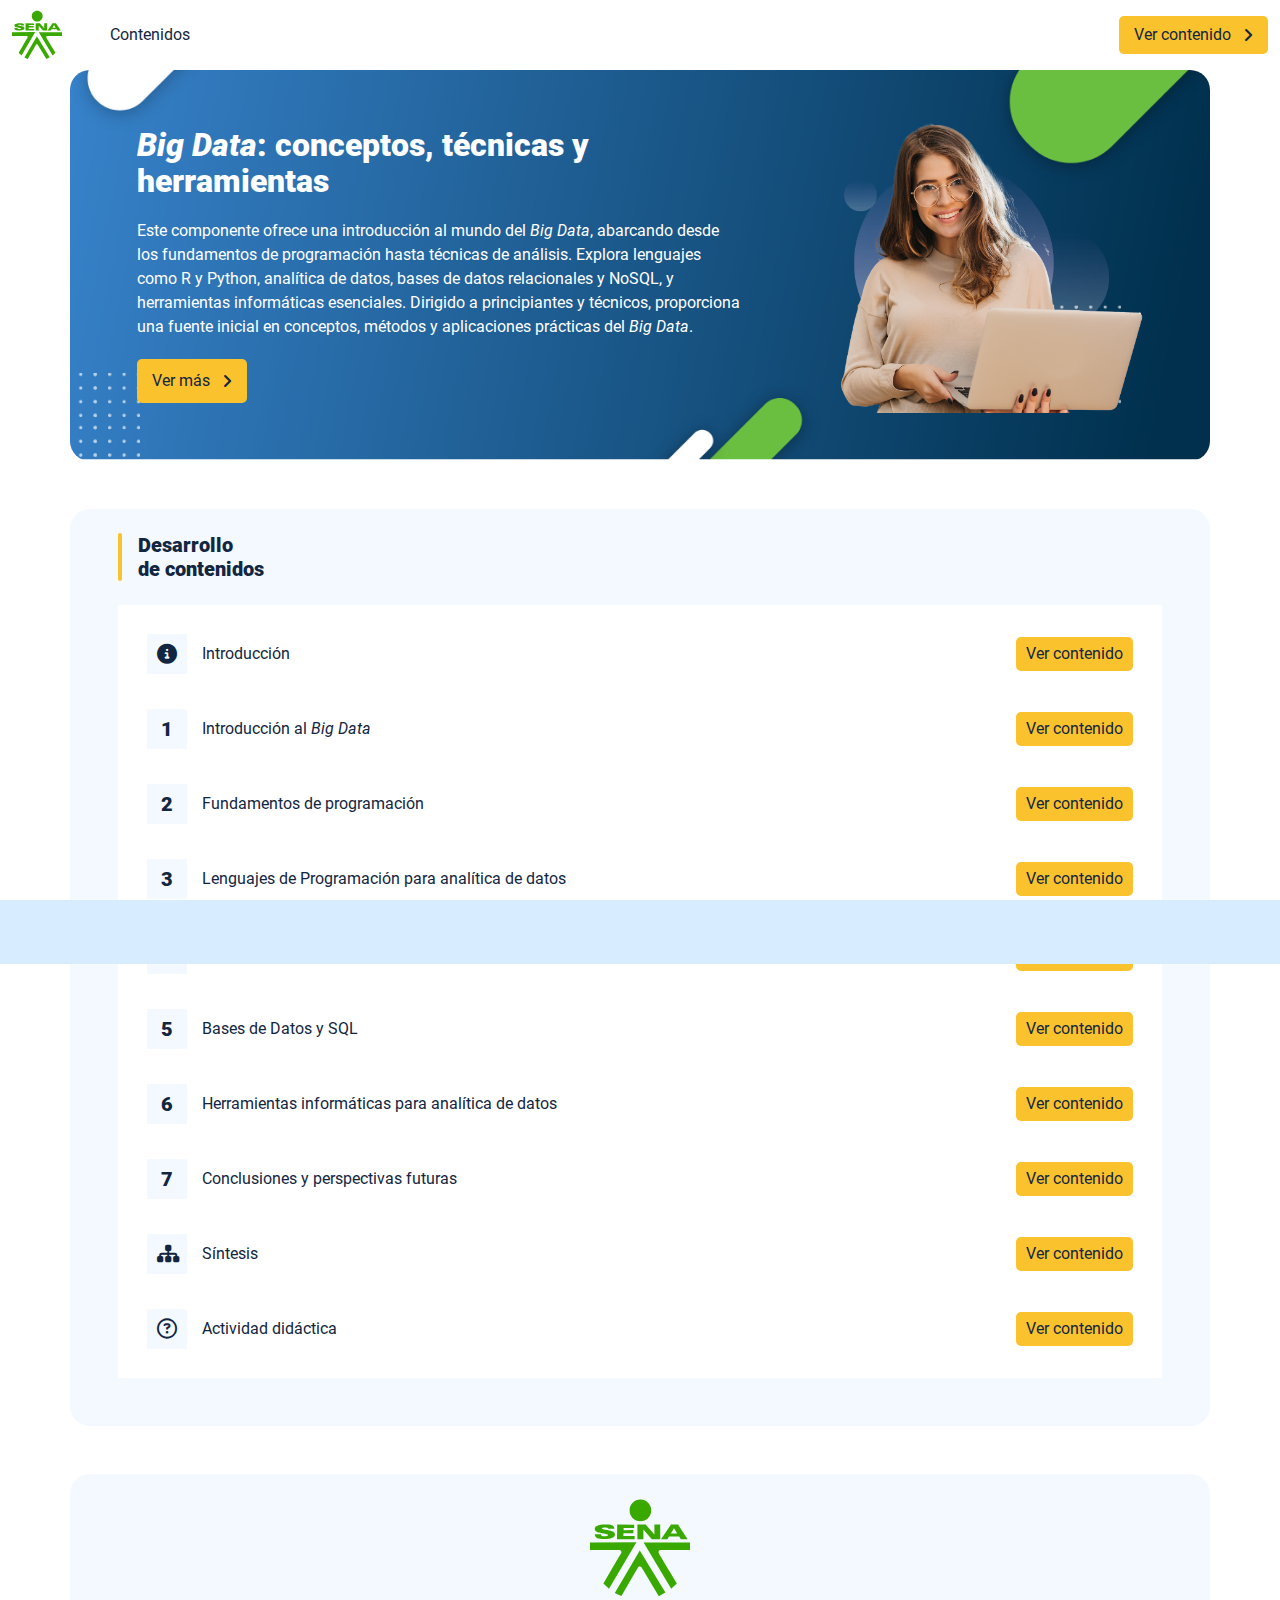
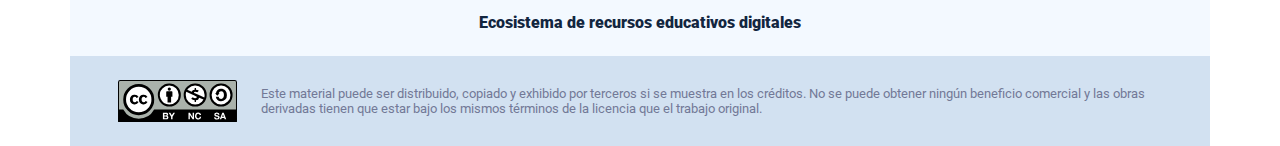
<file: index.html>
<!DOCTYPE html><html lang=""><head><meta charset="utf-8"><meta http-equiv="X-UA-Compatible" content="IE=edge"><meta name="viewport" content="width=device-width,initial-scale=1"><link rel="icon" href="favicon.ico"><title>Big Data: conceptos, técnicas y herramientas</title><link href="css/chunk-0e0cd979.c3b8dbbc.css" rel="prefetch"><link href="css/chunk-48e2bda0.be5d5608.css" rel="prefetch"><link href="css/chunk-588e53df.cc1d5b81.css" rel="prefetch"><link href="js/chunk-0e0cd979.1797254a.js" rel="prefetch"><link href="js/chunk-144c7020.d8a89536.js" rel="prefetch"><link href="js/chunk-24d23488.374d1dce.js" rel="prefetch"><link href="js/chunk-267dd17d.887709ad.js" rel="prefetch"><link href="js/chunk-276f805a.2c5bae0f.js" rel="prefetch"><link href="js/chunk-32b39796.8dc8c6aa.js" rel="prefetch"><link href="js/chunk-48e2bda0.d8172d36.js" rel="prefetch"><link href="js/chunk-546ea5f6.61381d34.js" rel="prefetch"><link href="js/chunk-551f3fe6.da5edd8f.js" rel="prefetch"><link href="js/chunk-588e53df.d84a2ad5.js" rel="prefetch"><link href="js/chunk-5b91e4b6.6cdb1270.js" rel="prefetch"><link href="js/chunk-61c48a9a.6ad134e3.js" rel="prefetch"><link href="js/chunk-7fb0f61a.943e3056.js" rel="prefetch"><link href="js/chunk-e1953af0.9cb50783.js" rel="prefetch"><link href="css/app.65fc6e91.css" rel="preload" as="style"><link href="css/chunk-vendors.04ce164f.css" rel="preload" as="style"><link href="js/app.0c9de7d2.js" rel="preload" as="script"><link href="js/chunk-vendors.816ed06b.js" rel="preload" as="script"><link href="css/chunk-vendors.04ce164f.css" rel="stylesheet"><link href="css/app.65fc6e91.css" rel="stylesheet"></head><body><noscript><strong>We're sorry but Big Data: conceptos, técnicas y herramientas doesn't work properly without JavaScript enabled. Please enable it to continue.</strong></noscript><div id="app"></div><script src="js/chunk-vendors.816ed06b.js"></script><script src="js/app.0c9de7d2.js"></script></body></html>
</file>
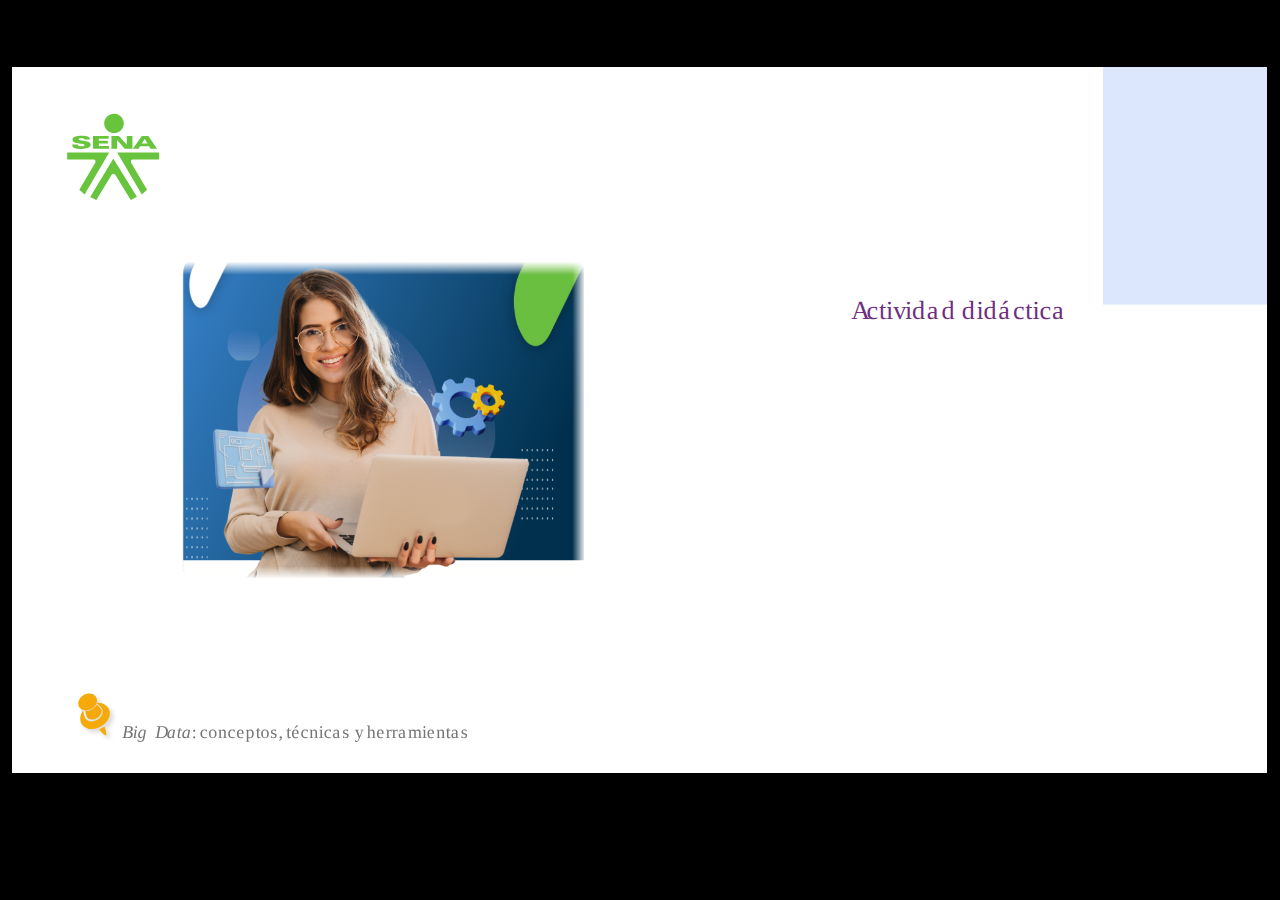
<file: actividades/story.html>
﻿<!doctype html>
<html lang="es">
<head>
  <meta charset="utf-8">
  <!-- Creado con Storyline 360 - http://www.articulate.com  -->
  <!-- version: 3.87.32265.0 -->
  <title>Actividad did&#225;ctica</title>
  <meta http-equiv="x-ua-compatible" content="IE=edge"/>
  <meta name="viewport" content="width=device-width,initial-scale=1,user-scalable=no,shrink-to-fit=no,minimal-ui"/>
  <meta name="apple-mobile-web-app-capable" content="yes"/>
  <style>
    html, body { height: 100%; padding: 0; margin: 0 }
    #app { height: 100%; width: 100%; }
  </style>

  <script>
    window.DS = {};
    window.globals = {
      DATA_PATH_BASE: '',
      HAS_FRAME: true,
      HAS_SLIDE: true,

      lmsPresent: false,
      tinCanPresent: false,
      cmi5Present: false,
      aoSupport: false,
      scale: 'show all',
      captureRc: false,
      browserSize: 'optimal',
      bgColor: '#000000',
      features: 'DropInBase,DropInInteractions,DropInMisc,DropInVectors,DropInVideo,LayerPresentAsDialog,MultipleQuizTracking,UpdatedThemeEditor',
      themeName: 'classic',
      preloaderColor: '#FFFFFF',
      suppressAnalytics: false,
      productChannel: 'stable',
      publishSource: 'storyline',
      aid: 'aid|b3dc0e64-db38-4728-a2a6-11fb80f8c971',
      cid: '04bfd34e-cd07-4569-9f02-371561cab23e',
      playerVersion: '3.87.32265.0',
      publishTimestamp: '2024-12-04T03:56:25.4954001Z',
      maxIosVideoElements: 10,
      connectionSettings: { mode: 'disabled' },
      hasFeature: function(feature) {
        return this.features.split(',').includes(feature);
      },
      
      parseParams: function(qs) {
        if (window.globals.parsedParams != null) {
          return window.globals.parsedParams;
        }
        qs = (qs || window.location.search.substr(1)).split('+').join(' ');
        var params = {},
            tokens,
            re = /[?&]?([^=]+)=([^&]*)/g;

        while (tokens = re.exec(qs)) {
          params[decodeURIComponent(tokens[1]).trim()] =
            decodeURIComponent(tokens[2]).trim();
        }
        window.globals.parsedParams = params;
        return params;
      }

    };
  </script>
  <script>
    var isIe11 = ('ActiveXObject' in window || window.MSBlobBuilder != null)
      && window.msCrypto != null && !window.ActiveXObject;
    if (isIe11) {
      window.globals.unsupportedBrowser = true;
      document.write(atob('[base64]'));
    }
  </script>

  <script>
    if (window.globals.hasFeature('MultiLanguageSupport')) {
      
      
    }
  </script>

  
  <script>window.THREE = { };</script>
  
</head>
<body style="background: #000000" class="cs-HTML theme-classic">
  <!-- 360 -->
  <script>!function(){var e,i=/iPhone/i,o=/iPod/i,n=/iPad/i,t=/\biOS-universal(?:.+)Mac\b/i,r=/\bAndroid(?:.+)Mobile\b/i,a=/Android/i,d=/(?:SD4930UR|\bSilk(?:.+)Mobile\b)/i,p=/Silk/i,l=/Windows Phone/i,u=/\bWindows(?:.+)ARM\b/i,b=/BlackBerry/i,s=/BB10/i,c=/Opera Mini/i,f=/\b(CriOS|Chrome)(?:.+)Mobile/i,h=/Mobile(?:.+)Firefox\b/i,v=function(e){return void 0!==e&&"MacIntel"===e.platform&&"number"==typeof e.maxTouchPoints&&e.maxTouchPoints>1&&"undefined"==typeof MSStream};e=function(e){var m={userAgent:"",platform:"",maxTouchPoints:0};e||"undefined"==typeof navigator?"string"==typeof e?m.userAgent=e:e&&e.userAgent&&(m={userAgent:e.userAgent,platform:e.platform,maxTouchPoints:e.maxTouchPoints||0}):m={userAgent:navigator.userAgent,platform:navigator.platform,maxTouchPoints:navigator.maxTouchPoints||0};var g=m.userAgent,y=g.split("[FBAN");void 0!==y[1]&&(g=y[0]),void 0!==(y=g.split("Twitter"))[1]&&(g=y[0]);var A=function(e){return function(i){return i.test(e)}}(g),w={apple:{phone:A(i)&&!A(l),ipod:A(o),tablet:!A(i)&&(A(n)||v(m))&&!A(l),universal:A(t),device:(A(i)||A(o)||A(n)||A(t)||v(m))&&!A(l)},amazon:{phone:A(d),tablet:!A(d)&&A(p),device:A(d)||A(p)},android:{phone:!A(l)&&A(d)||!A(l)&&A(r),tablet:!A(l)&&!A(d)&&!A(r)&&(A(p)||A(a)),device:!A(l)&&(A(d)||A(p)||A(r)||A(a))||A(/\bokhttp\b/i)},windows:{phone:A(l),tablet:A(u),device:A(l)||A(u)},other:{blackberry:A(b),blackberry10:A(s),opera:A(c),firefox:A(h),chrome:A(f),device:A(b)||A(s)||A(c)||A(h)||A(f)},any:!1,phone:!1,tablet:!1};return w.any=w.apple.device||w.android.device||w.windows.device||w.other.device,w.phone=w.apple.phone||w.android.phone||w.windows.phone,w.tablet=w.apple.tablet||w.android.tablet||w.windows.tablet,w}(),"object"==typeof exports&&"undefined"!=typeof module?module.exports=e:"function"==typeof define&&define.amd?define((function(){return e})):this.isMobile=e}();
    window.isMobile.apple.tablet = window.isMobile.apple.tablet ||
      (navigator.platform === 'MacIntel' && navigator.maxTouchPoints > 1);
    window.isMobile.apple.device = window.isMobile.apple.device || window.isMobile.apple.tablet;
    window.isMobile.tablet = window.isMobile.tablet || window.isMobile.apple.tablet;
    window.isMobile.any = window.isMobile.any || window.isMobile.apple.tablet;
  </script>

  <div id="focus-sink" tabindex="-1"></div>

  <div id="preso"></div>
  <script>
    (function() {

      var classTypes = [ 'desktop', 'mobile', 'phone', 'tablet' ];

      var addDeviceClasses = function(prefix, testObj) {
        var curr, i;
        for (i = 0; i < classTypes.length; i++) {
          curr = classTypes[i];
          if (testObj[curr]) {
            document.body.classList.add(prefix + curr);
          }
        }
      };

      var params = window.globals.parseParams(),
          isDevicePreview = params.devicepreview === '1',
          isPhoneOverride = params.deviceType === 'phone' || (isDevicePreview && params.phone == '1'),
          isTabletOverride = (params.deviceType === 'tablet' || isDevicePreview) && !isPhoneOverride,
          isMobileOverride = isPhoneOverride || isTabletOverride;

      var deviceView = {
        desktop: !window.isMobile.any && !isMobileOverride,
        mobile: window.isMobile.any || isMobileOverride,
        phone: isPhoneOverride || (window.isMobile.phone && !isTabletOverride),
        tablet: isTabletOverride || window.isMobile.tablet
      };

      window.globals.deviceView = deviceView;
      window.isMobile.desktop = !window.isMobile.any;
      window.isMobile.mobile = window.isMobile.any;

      addDeviceClasses('view-', deviceView);

    })();
  </script>
  
  <script src='story_content/triggers.js' type=text/javascript></script>
<script src='story_content/user.js' type=text/javascript></script>
  <div class="slide-loader"></div>

  <script>
    if (window.globals.deviceView.isMobile) { var doc = document, loader = doc.body.querySelector('.slide-loader'); [ 1, 2, 3 ].forEach(function(n) { var d = doc.createElement('div'); d.style.backgroundColor = window.globals.preloaderColor; d.classList.add('mobile-loader-dot'); d.classList.add('dot' + n); loader.appendChild(d); }); }
  </script>

  <div class="mobile-load-title-overlay" style="display: none">
    <div class="mobile-load-title">Actividad did&#225;ctica</div>
  </div>

  <div class="mobile-chrome-warning"></div>

  
<style>
  .warn-connection-dialog {
    display: none;
    background: transparent;
    pointer-events: all;
    position: fixed;
    left: 0;
    top: 0;
    width: 100%;
    height: 100%;
    z-index: 999;
  }

  .warn-connection-content {
    pointer-events: all;
    border-radius: 4px;
    background: white;
    border: 1px solid #E7E7E7;
    color: #333333;
    box-shadow: 0 2px 4px rgba(0, 0, 0, 0.25);
    transition: all 150ms ease-out;
    position: absolute;
    white-space: nowrap;
  }

  .view-phone.is-landscape .warn-connection-content {
    left: 23px;
    bottom: 23px;
  }

  .view-tablet.is-landscape .warn-connection-content {
    left: 50%;
    top: 20px;
    transform: translateX(-50%);
  }

  .view-mobile.is-portrait .warn-connection-content {
    transform: translate(-50%, calc(-100% - 15px));
  }

  .warn-connection-content p {
    display: inline-block;
    margin: 0 8px 0 0;
    line-height: 33px;
    font-size: 11px;
  }

  .warn-connection-content svg {
    position: relative;
    vertical-align: middle;
    margin: 0 2px 2px 8px;
  }

  .view-desktop .warn-connection-content {
    left: 1.5em;
    bottom: 1.5em;
  }

  .view-desktop .warn-connection-content p {
    font-size: 1.1em;
  }

  .is-offline .warn-connection-dialog {
    display: block;
  }

  .is-offline .cs-panel * {
    pointer-events: none !important;
  }

  .is-offline .cs-panel {
    pointer-events: all !important;
  }

  .is-offline #nav-controls * {
    pointer-events: none !important;
  }

  .is-offline #nav-controls {
    pointer-events: all !important;
  }
</style>

<div class="warn-connection-dialog" role="alertdialog" aria-modal="true" tabindex="0" aria-labelledby="warn-connection-message">
  <div class="warn-connection-content">
    <svg width="17" height="15" viewBox="0 0 17 15" xmlns="http://www.w3.org/2000/svg">
      <path fill="#8F0000" stroke="white" d="M16.07,12.98 L15.88,12.23 L9.51,1.21 C8.97,0.26,7.6,0.26,7.06,1.21 L0.69,12.23 C0.15,13.16,0.81,14.36,1.91,14.36 H14.65 C15.47,14.36,16.05,13.7,16.07,12.98 Z"/>
      <path fill="white" stroke="white" d="M8.58,5.5 C8.35,5.28,8.5,5.35,8.21,5.32 C8.09,5.35,7.97,5.49,7.96,5.67 C7.97,5.79,7.98,5.92,7.98,6.04 L7.98,6.04 C7.99,6.17,8,6.31,8.01,6.43 L8.01,6.44 C8.03,6.92,8.06,7.41,8.09,7.9 L8.09,7.9 C8.12,8.39,8.14,8.88,8.17,9.37 C8.17,9.39,8.18,9.42,8.2,9.44 C8.23,9.46,8.25,9.47,8.28,9.47 C8.31,9.47,8.34,9.46,8.35,9.44 C8.37,9.43,8.38,9.4,8.39,9.35 L8.39,9.34 C8.39,9.24,8.4,9.15,8.4,9.05 L8.4,9.05 C8.41,8.96,8.41,8.86,8.42,8.75 C8.43,8.44,8.45,8.12,8.47,7.81 L8.47,7.81 C8.49,7.49,8.51,7.18,8.53,6.87 C8.55,6.46,8.56,6.05,8.59,5.64 L8.6,5.62 C8.6,5.57,8.59,5.53,8.58,5.5 L8.21,5.32 Z"/>
      <circle fill="white" stroke="white" cx="8.3" cy="11.35" r="0.3"/>
    </svg>
    <p id="warn-connection-message">You are offline. Trying to reconnect...</p>
  </div>
</div>

<script>
  (function() {
    window.DS.connection = {
      warningShown: false,
      assets: {},
      loadingAssetGroup: false,
      retryDelay: 500
    };

    var connectionSettings = window.globals.connectionSettings || {};

    var useConnectionMessages = window.AbortController != null &&
      window.location.protocol != 'file:' &&
      connectionSettings.mode === 'normal';

    window.DS.connection.useConnectionMessages = useConnectionMessages;

    var assetCount = 0;
    var checkLoadedId;


    if (useConnectionMessages && connectionSettings != null) {
      var contentEl = document.querySelector('.warn-connection-content');
      var messageEl = contentEl.querySelector('p');

      if (connectionSettings.useDarkTheme) {
        contentEl.style.borderColor = '#BABBBA';
        contentEl.style.backgroundColor = '#282828';
        contentEl.style.color = '#FFFFFF';
      }

      if (connectionSettings.message != null) {
        messageEl.textContent = window.decodeURIComponent(connectionSettings.message);
      }
    }

    function checkAssetsReady() {
      for (var i in DS.connection.assets) {
        if (!DS.connection.assets[i].success) {
          return false;
        }
      }
      return true;
    }

    function stopAssetGroup() {
      if (!useConnectionMessages) { return; }

      assetCount = 0;

      DS.connection.oldAssetGroup = DS.connection.assets;
      DS.connection.assets = {};
      DS.connection.loadingAssetGroup = false;
      clearInterval(checkLoadedId);
    }

    function startAssetGroup() {
      if (!useConnectionMessages) { return; }
      var ticks = 0;
      clearInterval(checkLoadedId);
      checkLoadedId = setInterval(function() {
        var loaded = 0;
        if (assetCount === 0 && loaded === 0) {
          clearInterval(checkLoadedId);
          return;
        }

        for (var i in DS.connection.assets) {
          if (DS.connection.assets[i].success) {
            loaded++;
          }
        }

        if (assetCount === loaded && checkAssetsReady()) {
          for (var i in DS.connection.assets) {
            if (DS.connection.assets[i].action) {
              DS.connection.assets[i].action();
            }
          }
          hideWarning();
          stopAssetGroup();
        }
      }, 100)
    }

    function requiredAsset(url, action, retry, type) {
      if (!useConnectionMessages) { return; }
      if (DS.connection.assets[url]) { return; }

      DS.connection.assets[url] = {
        success: false, action: action, retry: retry, type: type
      };
      assetCount = Object.keys(DS.connection.assets).length;
      if (!DS.connection.loadingAssetGroup) {
        startAssetGroup();
      }
      DS.connection.loadingAssetGroup = true;
    }

    function assetLoaded(url) {
      if (!useConnectionMessages) { return; }
      if (DS.connection.assets[url]) {
        DS.connection.assets[url].success = true;
      }
    }

    function assetFailed(url) {
      if (!useConnectionMessages) { return; }
      if (!DS.connection.assets[url]) {
        if (/\.js$/.test(url) && url.indexOf('transcripts') === -1) {
          setTimeout(function() {
            if (DS.connection.lastSlideLoaded != null) {
              DS.connection.lastSlideLoaded();
            }
          }, DS.connection.retryDelay);
        }
        return;
      }
      if (!DS.connection.warningShown) { showWarning(); }
      if (DS.connection.assets[url].retry) {
        setTimeout(function() {
          if (!DS.connection.assets[url].success) {
            DS.connection.assets[url].retry()
          }
        }, DS.connection.retryDelay);
      }
    }

    function hideWarning() {
      document.body.classList.remove('is-offline');
      DS.connection.warningShown = false;
      enableKeys();
    }
    DS.connection.hideWarning = hideWarning

    function showWarning(btn) {
      document.body.classList.add('is-offline')
      DS.connection.warningShown = true;
      updateWarningPosition();
      disableKeys();
    }

    function updateWarningPosition() {
      if (!DS.connection.warningShown) {
        return;
      }

      var isPortrait = document.body.classList.contains('is-portrait');
      var isMobile = document.body.classList.contains('view-mobile');
      var warningEl = document.querySelector('.warn-connection-content');

      if (isPortrait && isMobile) {
        var slide = document.querySelector('.primary-slide');
        var slideRect = slide != null
          ? slide.getBoundingClientRect()
          : { top: window.innerHeight, left: 0, width: window.innerWidth };

        warningEl.style.top = `${slideRect.top}px`
        warningEl.style.left = `${slideRect.left + slideRect.width / 2}px`
      } else {
        warningEl.style.top = null;
        warningEl.style.left = null;
      }

      window.requestAnimationFrame(updateWarningPosition);
    }

    function onDisableKeyDown(e) {
      e.preventDefault();
      e.stopImmediatePropagation();
    }

    function onDisableKeyUp(e) {
      e.preventDefault();
      e.stopImmediatePropagation();
    }

    var accStyle = document.createElement('style');
    var warnDialogEl = document.querySelector('.warn-connection-dialog');

    function disableKeys() {
      if (DS.views && DS.views.nsStack && DS.views.nsStack.length === 1) {
        DS.views.nsStack[0].tabReachable = false
        DS.views.nsStack[0].updateTabIndex(true, true);
      }

      accStyle.innerHTML = '.acc-shadow-dom { display: none; }';
      document.body.appendChild(accStyle);

      warnDialogEl.parentNode.append(warnDialogEl);
      warnDialogEl.focus();
    }

    function enableKeys() {
      accStyle.remove();
      if (DS.views && DS.views.nsStack && DS.views.nsStack.length === 1 && DS.views.nsStack[0].name === '_frame') {
        DS.views.nsStack[0].tabReachable = true;
        DS.views.nsStack[0].updateTabIndex();
      }
    }

    // these will all be noops if the feature flag isn't set in
    // the data and `window.globals.features`
    DS.connection.requiredAsset = requiredAsset;
    DS.connection.assetLoaded = assetLoaded;
    DS.connection.assetFailed = assetFailed;
    DS.connection.stopAssetGroup = stopAssetGroup;
    DS.connection.startAssetGroup = startAssetGroup;
  })();
</script>


  <script>
    
    if (window.autoSpider && window.vInterfaceObject) {
      document.querySelector('.mobile-load-title-overlay').style.display = 'none';
    }
  </script>

  

  <link rel="stylesheet" href="html5/data/css/output.min.css" data-noprefix/>
</body>
<script src="html5/lib/scripts/bootstrapper.min.js"></script>
</html>
</file>
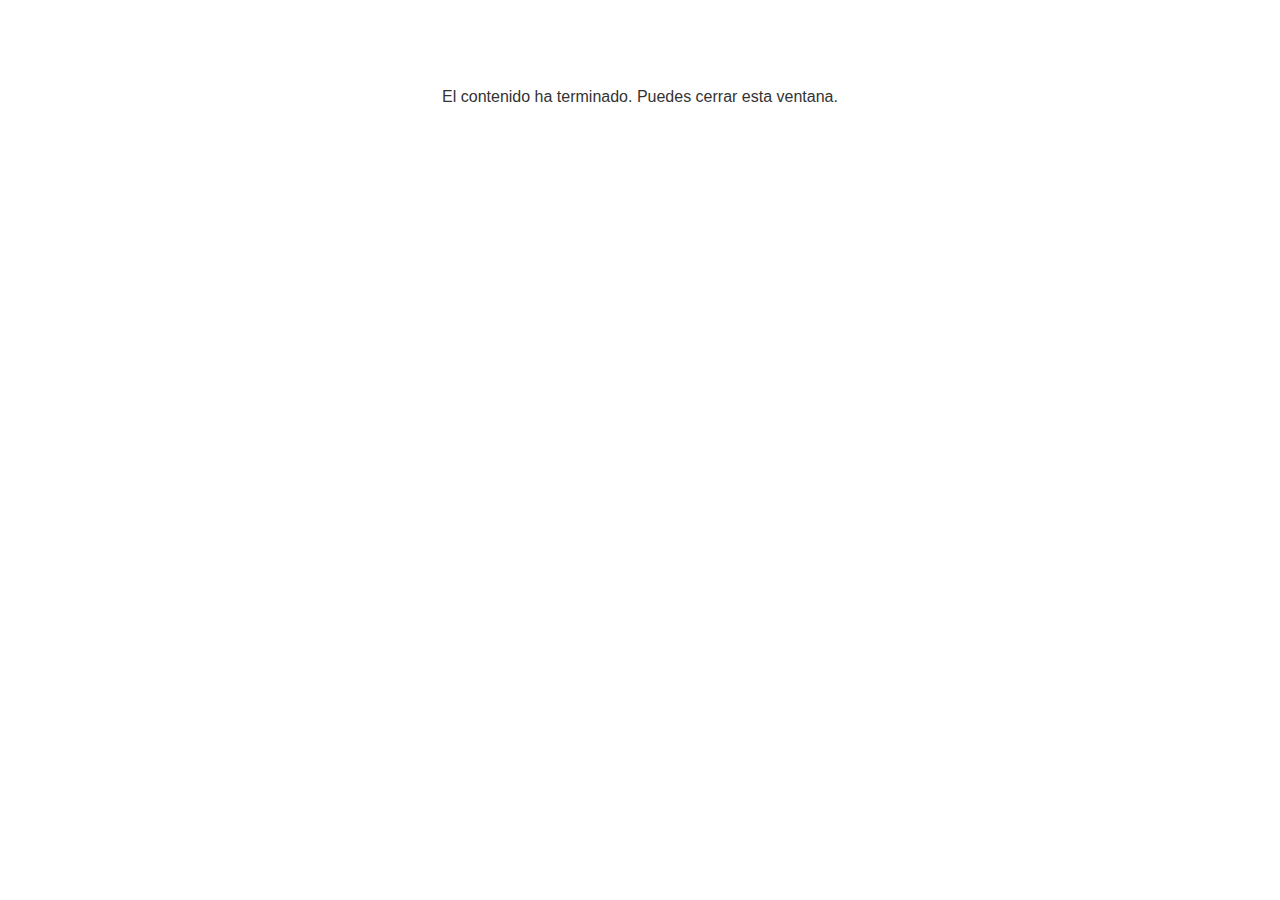
<file: actividades/lms/goodbye.html>
<!doctype html>
<html>
<body style="background-color: #ffffff;">

<p role="alert" style="color: #333333;font-family: Didact Gothic, articulate, tahoma, arial;font-size: medium;text-align: center;">
<br><br><br><br>
El contenido ha terminado. Puedes cerrar esta ventana.
</p>

</body>
</html>
</file>
<file: css/chunk-0e0cd979.c3b8dbbc.css>
.actividad{background-color:#f2f2f2}.referencias__item:last-child hr{display:none}.referencias__item a{color:#2196f3;text-decoration:underline;overflow-wrap:break-word}
</file>
<file: css/chunk-48e2bda0.be5d5608.css>
.actividad{background-color:#f2f2f2}.complementario__enlaces{display:flex;justify-content:center;flex-wrap:wrap}.complementario__enlaces a{margin:0 5px}.complementario__btn{font-size:1.5em;line-height:1em}table{width:calc(100% - 1px);min-width:800px}table thead{background-color:#d8ecff}table thead th{border-color:#d8ecff}table td,table th{padding:25px 20px;text-align:center}
</file>
<file: css/chunk-588e53df.cc1d5b81.css>
.actividad{background-color:#f2f2f2}.glosario__letra-item{display:flex}.glosario__letra-item__texto{padding-top:5px}.glosario__letra-item__letra__icono{width:32px;height:32px;position:relative;line-height:1em;border-radius:50%;background-color:#d2e1f1}.glosario__letra-item__letra__icono span{position:absolute;left:50%;top:50%;transform:translate(-50%,-50%);font-size:1.1em;font-weight:900}
</file>
<file: css/app.65fc6e91.css>
.aside-menu{position:fixed;top:70px;min-height:calc(100vh - 70px);max-height:calc(100vh - 70px);background-color:#f3f9ff;transition:flex .5s ease-in-out,width .5s ease-in-out;overflow-x:hidden;z-index:100001;width:300px}.aside-menu__black-background{position:fixed;inset:0;top:70px;background:rgba(0,0,0,.8);cursor:pointer}.aside-menu a{color:#111e61}.aside-menu__content{width:300px;display:flex;flex-direction:column;justify-content:space-between;min-height:calc(100vh - 70px);max-height:calc(100vh - 70px);border-right:1px solid #d8ecff;position:absolute;background:#fff}@media (max-height:800px){.aside-menu__content{min-height:800px;max-height:800px;overflow-y:auto}}.aside-menu__header{padding:10px;text-align:center;background-color:#d8ecff}.aside-menu__header h4{margin:0}.aside-menu__menu{overflow-y:auto;flex-grow:1;list-style:none;padding-left:0;margin-bottom:0}.aside-menu__menu__item--active .aside-menu__menu__item__lnk,.aside-menu__menu__item--active .aside-menu__sec-menu__item__lnk{background-color:#d8ecff;font-weight:700}.aside-menu__menu__item--sub-menu:hover,.aside-menu__menu__item:hover,.aside-menu__sec-menu__item:hover{background-color:#d8ecff}.aside-menu__menu__item--sub-menu{padding-left:10px}.aside-menu__menu__item--sub-menu--active .aside-menu__menu__item__lnk,.aside-menu__menu__item--sub-menu--active .aside-menu__sec-menu__item__lnk{background-color:#d8ecff;font-weight:700;position:relative}.aside-menu__menu__item--sub-menu--active .aside-menu__menu__item__lnk:before,.aside-menu__menu__item--sub-menu--active .aside-menu__sec-menu__item__lnk:before{content:"";display:block;position:absolute;left:0;bottom:0;top:0;width:4px;border-radius:2px;background-color:#fac22d}.aside-menu__menu__item__lnk,.aside-menu__sec-menu__item__lnk{display:flex;align-items:center;padding:10px 15px;line-height:1.1em}.aside-menu__menu__item__lnk i,.aside-menu__menu__item__lnk span,.aside-menu__sec-menu__item__lnk i,.aside-menu__sec-menu__item__lnk span{margin-right:10px}.aside-menu__menu__item__lnk i:last-child,.aside-menu__menu__item__lnk span:last-child,.aside-menu__sec-menu__item__lnk i:last-child,.aside-menu__sec-menu__item__lnk span:last-child{margin-right:0}.aside-menu__sec-menu{background-color:#d8ecff;padding:10px 0;flex-shrink:0;margin-bottom:0}.aside-menu__sec-menu__item{padding:10px 15px}.aside-menu__sec-menu__item__lnk{padding:0;border-radius:1em}.aside-menu__sec-menu__item__lnk i{display:block;width:2em;height:2em;padding:.5em 0;text-align:center;background-color:#fff;border-radius:50%}.aside-menu__sec-menu__item__lnk:hover{background-color:#fff}@media (max-width:576px){.aside-menu__sec-menu{padding-bottom:110px}}.main-menu-enter-active{animation:main-menu-open-animation .3s}.main-menu-enter-active .aside-menu__black-background{animation:main-menu-background-animation .3s}.main-menu-leave-active{animation:main-menu-open-animation .3s reverse}.main-menu-leave-active .aside-menu__black-background{animation:main-menu-background-animation .3s reverse}@keyframes main-menu-open-animation{0%{width:0}to{width:300px}}@keyframes main-menu-background-animation{0%{opacity:0}to{opacity:1}}*,:after,:before{box-sizing:inherit}html{height:100%;line-height:1.15;box-sizing:border-box;-webkit-font-smoothing:antialiased;-moz-osx-font-smoothing:grayscale;-webkit-text-size-adjust:100%;-ms-text-size-adjust:100%;text-rendering:optimizeLegibility}a,abbr,acronym,address,applet,article,aside,audio,b,big,blockquote,body,canvas,caption,center,cite,code,dd,del,details,dfn,div,dl,dt,em,embed,fieldset,figcaption,figure,footer,form,h1,h2,h3,h4,h5,h6,header,hgroup,html,i,iframe,img,ins,kbd,label,legend,li,mark,menu,nav,object,ol,output,p,pre,q,ruby,s,samp,section,small,span,strike,strong,sub,summary,sup,table,tbody,td,tfoot,th,thead,time,tr,tt,u,ul,var,video{margin:0;padding:0;border:0;outline:0;background:transparent;vertical-align:baseline}article,aside,details,figcaption,figure,footer,header,main,menu,nav,section,summary{display:block}[hidden],template{display:none}hr{box-sizing:content-box;height:0;border-bottom:1px solid #e8e8e8;border-left:0;border-right:0;border-top:0;margin:1.5em 0;overflow:visible}[hidden]{display:none}a{font-family:Roboto,sans-serif;font-size:1em;font-weight:400;text-decoration:none;color:#12263f;background-color:transparent;transition:all .15s ease-in-out;-webkit-text-decoration-skip:objects}a:active,a:hover{outline-width:0}a:active,a:focus,a:hover{color:#000}[type=button],[type=reset],[type=submit],button{-webkit-appearance:none;-moz-appearance:none;appearance:none;cursor:pointer;display:inline-block;vertical-align:middle;border:0;border-radius:5px;color:#12263f;background-color:#fac22d;font-family:Roboto,sans-serif;font-weight:400;font-size:1em;-webkit-font-smoothing:antialiased;line-height:1em;white-space:nowrap;text-decoration:none;text-transform:none;padding:.75em 1.5em;margin:0;-webkit-user-select:none;-moz-user-select:none;user-select:none;overflow:visible;transition:background-color .15s ease-in-out}[type=button]:focus,[type=button]:hover,[type=reset]:focus,[type=reset]:hover,[type=submit]:focus,[type=submit]:hover,button:focus,button:hover{background-color:#fac22d;color:#12263f}[type=button]:disabled,[type=reset]:disabled,[type=submit]:disabled,button:disabled{cursor:not-allowed;opacity:.5}[type=button]:disabled:hover,[type=reset]:disabled:hover,[type=submit]:disabled:hover,button:disabled:hover{background-color:#fac22d}input,select,textarea{margin:0;display:block;font-family:Roboto,sans-serif;font-size:16px}input{overflow:visible}[type=color],[type=date],[type=datetime-local],[type=datetime],[type=email],[type=month],[type=number],[type=password],[type=search],[type=tel],[type=text],[type=time],[type=url],[type=week],input:not([type]),select,select[multiple],textarea{background-color:#fff;border:1px solid #e8e8e8;border-radius:5px;box-shadow:inset 0 1px 3px rgba(0,0,0,.06);box-sizing:inherit;margin-bottom:.75em;padding:.5em;transition:border-color .15s ease-in-out;width:100%}[type=color]:hover,[type=date]:hover,[type=datetime-local]:hover,[type=datetime]:hover,[type=email]:hover,[type=month]:hover,[type=number]:hover,[type=password]:hover,[type=search]:hover,[type=tel]:hover,[type=text]:hover,[type=time]:hover,[type=url]:hover,[type=week]:hover,input:not([type]):hover,select:hover,select[multiple]:hover,textarea:hover{border-color:shade(#e8e8e8,20%)}[type=color]:focus,[type=date]:focus,[type=datetime-local]:focus,[type=datetime]:focus,[type=email]:focus,[type=month]:focus,[type=number]:focus,[type=password]:focus,[type=search]:focus,[type=tel]:focus,[type=text]:focus,[type=time]:focus,[type=url]:focus,[type=week]:focus,input:not([type]):focus,select:focus,select[multiple]:focus,textarea:focus{border-color:#fac22d;box-shadow:inset 0 1px 3px rgba(0,0,0,.06),0 0 5px rgba(12,35,54,.7);outline:none}[type=color]:disabled,[type=date]:disabled,[type=datetime-local]:disabled,[type=datetime]:disabled,[type=email]:disabled,[type=month]:disabled,[type=number]:disabled,[type=password]:disabled,[type=search]:disabled,[type=tel]:disabled,[type=text]:disabled,[type=time]:disabled,[type=url]:disabled,[type=week]:disabled,input:not([type]):disabled,select:disabled,select[multiple]:disabled,textarea:disabled{background-color:shade(#fff,5%);cursor:not-allowed}[type=color]:disabled:hover,[type=date]:disabled:hover,[type=datetime-local]:disabled:hover,[type=datetime]:disabled:hover,[type=email]:disabled:hover,[type=month]:disabled:hover,[type=number]:disabled:hover,[type=password]:disabled:hover,[type=search]:disabled:hover,[type=tel]:disabled:hover,[type=text]:disabled:hover,[type=time]:disabled:hover,[type=url]:disabled:hover,[type=week]:disabled:hover,input:not([type]):disabled:hover,select:disabled:hover,select[multiple]:disabled:hover,textarea:disabled:hover{border:1px solid #e8e8e8}select{text-transform:none;max-width:100%;border-radius:5px}::-webkit-file-upload-button{background-color:#fac22d;border:none;cursor:pointer;color:#12263f;border-radius:5px;padding:.75em 1.5em}::-webkit-file-upload-button:hover{background-color:#fac22d}optgroup{font-weight:700}fieldset{border:1px solid #e8e8e8;background-color:transparent;padding:1.5em;-webkit-margin-start:0;-webkit-margin-end:0;-webkit-padding-before:1.5em;-webkit-padding-start:1.5em;-webkit-padding-end:1.5em;-webkit-padding-after:1.5em}legend{box-sizing:border-box;color:inherit;display:table;max-width:100%;padding:0;white-space:normal;font-weight:600;-webkit-padding-start:0;-webkit-padding-end:0}label,legend{margin-bottom:.375em}label{display:block;font-size:1em;font-family:Roboto,sans-serif;font-weight:900}textarea{overflow:auto;resize:vertical}[type=checkbox],[type=radio]{box-sizing:border-box;padding:0;display:inline;margin-right:.375em}[type=number]::-webkit-inner-spin-button,[type=number]::-webkit-outer-spin-button{height:auto}[type=search]{-webkit-appearance:textfield;outline-offset:-2px}[type=search]::-webkit-search-cancel-button,[type=search]::-webkit-search-decoration{-webkit-appearance:none;-moz-appearance:none}::-moz-placeholder{color:#999}::placeholder{color:#999}::-webkit-file-upload-button{-webkit-appearance:button;-moz-appearance:button;font:inherit}[type=file]{margin-bottom:.75em;width:100%}[type=button],[type=reset],[type=submit],button{-webkit-appearance:button}[type=button]::-moz-focus-inner,[type=reset]::-moz-focus-inner,[type=submit]::-moz-focus-inner,button::-moz-focus-inner{border-style:none;padding:0}[type=button]:-moz-focusring,[type=reset]:-moz-focusring,[type=submit]:-moz-focusring,button:-moz-focusring{outline:1px dotted ButtonText}progress{vertical-align:baseline}ol,ul{list-style:none;margin-bottom:1em}dt{font-weight:700}figure,img,picture,svg{margin:0;width:100%;max-width:100%}figcaption{display:block;background-color:#e8e8e8;padding:.75em 1.5em;font-size:.8em;font-weight:700}img,svg{display:block;border-style:none}svg:not(:root){overflow:hidden}audio,canvas,progress,video{display:inline-block}audio:not([controls]){display:none;height:0}template{display:none}table{border-collapse:collapse;border-spacing:0;table-layout:fixed;width:100%}td,th,tr{vertical-align:middle}td,th{border:1px solid #e8e8e8;padding:.75em}th{font-size:.875em;line-height:1.2}td{line-height:1.5}body{font-size:16px;font-weight:400;line-height:1.5}body,h1,h2,h3,h4,h5,h6{color:#12263f;font-family:Roboto,sans-serif}h1,h2,h3,h4,h5,h6{font-weight:900;line-height:1.2;margin:0 0 .75em}h1{font-size:2em}h2{font-size:1.5em}h3{font-size:1.25em}h4{font-size:1.125em}h5{font-size:1em}h6{font-size:.875em}p{font-family:Roboto,sans-serif;font-size:1em;font-weight:400;line-height:1.5;color:#12263f;margin-bottom:1em}b,strong{font-weight:700}dfn,em,i{font-style:italic}br{line-height:2em}u{text-decoration:underline}code,kbd,pre,samp{color:#727997;font-family:Lucida Console,Courier New,monospace;font-size:1em}sub,sup{font-size:75%;line-height:0;position:relative;vertical-align:baseline}sub{bottom:-.25em}sup{top:-.5em}small{font-size:80%}mark{background-color:#ffeb3b;color:#000}abbr[title]{border-bottom:none;text-decoration:underline;-webkit-text-decoration:underline dotted;text-decoration:underline dotted}blockquote,q{quotes:none}::selection{background:#2196f3!important;color:#fff!important;text-shadow:none}::-moz-selection{background:#2196f3!important;color:#fff!important;text-shadow:none}img::selection{background:transparent}img::-moz-selection{background:transparent}body{-webkit-tap-highlight-color:#2196F3!important}details,menu{display:block}summary{display:list-item}@media print{*,:after,:before,:first-letter,:first-line{background:transparent!important;color:#000!important;box-shadow:none!important;text-shadow:none!important}a,a:visited{text-decoration:underline}a[href]:after{content:" (" attr(href) ")"}a abbr[title]:after{content:" (" attr(title) ")"}a[href^="#"]:after,a[href^="javascript:"]:after{content:""}blockquote,pre{border:1px solid #999;page-break-inside:avoid}thead{display:table-header-group}img,tr{page-break-inside:avoid}img{max-width:100%!important}h2,h3,p{orphans:3;widows:3}h2,h3{page-break-after:avoid}}[data-aos][data-aos][data-aos-duration="50"],body[data-aos-duration="50"] [data-aos]{transition-duration:50ms}[data-aos][data-aos][data-aos-delay="50"],body[data-aos-delay="50"] [data-aos]{transition-delay:0s}[data-aos][data-aos][data-aos-delay="50"].aos-animate,body[data-aos-delay="50"] [data-aos].aos-animate{transition-delay:50ms}[data-aos][data-aos][data-aos-duration="100"],body[data-aos-duration="100"] [data-aos]{transition-duration:.1s}[data-aos][data-aos][data-aos-delay="100"],body[data-aos-delay="100"] [data-aos]{transition-delay:0s}[data-aos][data-aos][data-aos-delay="100"].aos-animate,body[data-aos-delay="100"] [data-aos].aos-animate{transition-delay:.1s}[data-aos][data-aos][data-aos-duration="150"],body[data-aos-duration="150"] [data-aos]{transition-duration:.15s}[data-aos][data-aos][data-aos-delay="150"],body[data-aos-delay="150"] [data-aos]{transition-delay:0s}[data-aos][data-aos][data-aos-delay="150"].aos-animate,body[data-aos-delay="150"] [data-aos].aos-animate{transition-delay:.15s}[data-aos][data-aos][data-aos-duration="200"],body[data-aos-duration="200"] [data-aos]{transition-duration:.2s}[data-aos][data-aos][data-aos-delay="200"],body[data-aos-delay="200"] [data-aos]{transition-delay:0s}[data-aos][data-aos][data-aos-delay="200"].aos-animate,body[data-aos-delay="200"] [data-aos].aos-animate{transition-delay:.2s}[data-aos][data-aos][data-aos-duration="250"],body[data-aos-duration="250"] [data-aos]{transition-duration:.25s}[data-aos][data-aos][data-aos-delay="250"],body[data-aos-delay="250"] [data-aos]{transition-delay:0s}[data-aos][data-aos][data-aos-delay="250"].aos-animate,body[data-aos-delay="250"] [data-aos].aos-animate{transition-delay:.25s}[data-aos][data-aos][data-aos-duration="300"],body[data-aos-duration="300"] [data-aos]{transition-duration:.3s}[data-aos][data-aos][data-aos-delay="300"],body[data-aos-delay="300"] [data-aos]{transition-delay:0s}[data-aos][data-aos][data-aos-delay="300"].aos-animate,body[data-aos-delay="300"] [data-aos].aos-animate{transition-delay:.3s}[data-aos][data-aos][data-aos-duration="350"],body[data-aos-duration="350"] [data-aos]{transition-duration:.35s}[data-aos][data-aos][data-aos-delay="350"],body[data-aos-delay="350"] [data-aos]{transition-delay:0s}[data-aos][data-aos][data-aos-delay="350"].aos-animate,body[data-aos-delay="350"] [data-aos].aos-animate{transition-delay:.35s}[data-aos][data-aos][data-aos-duration="400"],body[data-aos-duration="400"] [data-aos]{transition-duration:.4s}[data-aos][data-aos][data-aos-delay="400"],body[data-aos-delay="400"] [data-aos]{transition-delay:0s}[data-aos][data-aos][data-aos-delay="400"].aos-animate,body[data-aos-delay="400"] [data-aos].aos-animate{transition-delay:.4s}[data-aos][data-aos][data-aos-duration="450"],body[data-aos-duration="450"] [data-aos]{transition-duration:.45s}[data-aos][data-aos][data-aos-delay="450"],body[data-aos-delay="450"] [data-aos]{transition-delay:0s}[data-aos][data-aos][data-aos-delay="450"].aos-animate,body[data-aos-delay="450"] [data-aos].aos-animate{transition-delay:.45s}[data-aos][data-aos][data-aos-duration="500"],body[data-aos-duration="500"] [data-aos]{transition-duration:.5s}[data-aos][data-aos][data-aos-delay="500"],body[data-aos-delay="500"] [data-aos]{transition-delay:0s}[data-aos][data-aos][data-aos-delay="500"].aos-animate,body[data-aos-delay="500"] [data-aos].aos-animate{transition-delay:.5s}[data-aos][data-aos][data-aos-duration="550"],body[data-aos-duration="550"] [data-aos]{transition-duration:.55s}[data-aos][data-aos][data-aos-delay="550"],body[data-aos-delay="550"] [data-aos]{transition-delay:0s}[data-aos][data-aos][data-aos-delay="550"].aos-animate,body[data-aos-delay="550"] [data-aos].aos-animate{transition-delay:.55s}[data-aos][data-aos][data-aos-duration="600"],body[data-aos-duration="600"] [data-aos]{transition-duration:.6s}[data-aos][data-aos][data-aos-delay="600"],body[data-aos-delay="600"] [data-aos]{transition-delay:0s}[data-aos][data-aos][data-aos-delay="600"].aos-animate,body[data-aos-delay="600"] [data-aos].aos-animate{transition-delay:.6s}[data-aos][data-aos][data-aos-duration="650"],body[data-aos-duration="650"] [data-aos]{transition-duration:.65s}[data-aos][data-aos][data-aos-delay="650"],body[data-aos-delay="650"] [data-aos]{transition-delay:0s}[data-aos][data-aos][data-aos-delay="650"].aos-animate,body[data-aos-delay="650"] [data-aos].aos-animate{transition-delay:.65s}[data-aos][data-aos][data-aos-duration="700"],body[data-aos-duration="700"] [data-aos]{transition-duration:.7s}[data-aos][data-aos][data-aos-delay="700"],body[data-aos-delay="700"] [data-aos]{transition-delay:0s}[data-aos][data-aos][data-aos-delay="700"].aos-animate,body[data-aos-delay="700"] [data-aos].aos-animate{transition-delay:.7s}[data-aos][data-aos][data-aos-duration="750"],body[data-aos-duration="750"] [data-aos]{transition-duration:.75s}[data-aos][data-aos][data-aos-delay="750"],body[data-aos-delay="750"] [data-aos]{transition-delay:0s}[data-aos][data-aos][data-aos-delay="750"].aos-animate,body[data-aos-delay="750"] [data-aos].aos-animate{transition-delay:.75s}[data-aos][data-aos][data-aos-duration="800"],body[data-aos-duration="800"] [data-aos]{transition-duration:.8s}[data-aos][data-aos][data-aos-delay="800"],body[data-aos-delay="800"] [data-aos]{transition-delay:0s}[data-aos][data-aos][data-aos-delay="800"].aos-animate,body[data-aos-delay="800"] [data-aos].aos-animate{transition-delay:.8s}[data-aos][data-aos][data-aos-duration="850"],body[data-aos-duration="850"] [data-aos]{transition-duration:.85s}[data-aos][data-aos][data-aos-delay="850"],body[data-aos-delay="850"] [data-aos]{transition-delay:0s}[data-aos][data-aos][data-aos-delay="850"].aos-animate,body[data-aos-delay="850"] [data-aos].aos-animate{transition-delay:.85s}[data-aos][data-aos][data-aos-duration="900"],body[data-aos-duration="900"] [data-aos]{transition-duration:.9s}[data-aos][data-aos][data-aos-delay="900"],body[data-aos-delay="900"] [data-aos]{transition-delay:0s}[data-aos][data-aos][data-aos-delay="900"].aos-animate,body[data-aos-delay="900"] [data-aos].aos-animate{transition-delay:.9s}[data-aos][data-aos][data-aos-duration="950"],body[data-aos-duration="950"] [data-aos]{transition-duration:.95s}[data-aos][data-aos][data-aos-delay="950"],body[data-aos-delay="950"] [data-aos]{transition-delay:0s}[data-aos][data-aos][data-aos-delay="950"].aos-animate,body[data-aos-delay="950"] [data-aos].aos-animate{transition-delay:.95s}[data-aos][data-aos][data-aos-duration="1000"],body[data-aos-duration="1000"] [data-aos]{transition-duration:1s}[data-aos][data-aos][data-aos-delay="1000"],body[data-aos-delay="1000"] [data-aos]{transition-delay:0s}[data-aos][data-aos][data-aos-delay="1000"].aos-animate,body[data-aos-delay="1000"] [data-aos].aos-animate{transition-delay:1s}[data-aos][data-aos][data-aos-duration="1050"],body[data-aos-duration="1050"] [data-aos]{transition-duration:1.05s}[data-aos][data-aos][data-aos-delay="1050"],body[data-aos-delay="1050"] [data-aos]{transition-delay:0s}[data-aos][data-aos][data-aos-delay="1050"].aos-animate,body[data-aos-delay="1050"] [data-aos].aos-animate{transition-delay:1.05s}[data-aos][data-aos][data-aos-duration="1100"],body[data-aos-duration="1100"] [data-aos]{transition-duration:1.1s}[data-aos][data-aos][data-aos-delay="1100"],body[data-aos-delay="1100"] [data-aos]{transition-delay:0s}[data-aos][data-aos][data-aos-delay="1100"].aos-animate,body[data-aos-delay="1100"] [data-aos].aos-animate{transition-delay:1.1s}[data-aos][data-aos][data-aos-duration="1150"],body[data-aos-duration="1150"] [data-aos]{transition-duration:1.15s}[data-aos][data-aos][data-aos-delay="1150"],body[data-aos-delay="1150"] [data-aos]{transition-delay:0s}[data-aos][data-aos][data-aos-delay="1150"].aos-animate,body[data-aos-delay="1150"] [data-aos].aos-animate{transition-delay:1.15s}[data-aos][data-aos][data-aos-duration="1200"],body[data-aos-duration="1200"] [data-aos]{transition-duration:1.2s}[data-aos][data-aos][data-aos-delay="1200"],body[data-aos-delay="1200"] [data-aos]{transition-delay:0s}[data-aos][data-aos][data-aos-delay="1200"].aos-animate,body[data-aos-delay="1200"] [data-aos].aos-animate{transition-delay:1.2s}[data-aos][data-aos][data-aos-duration="1250"],body[data-aos-duration="1250"] [data-aos]{transition-duration:1.25s}[data-aos][data-aos][data-aos-delay="1250"],body[data-aos-delay="1250"] [data-aos]{transition-delay:0s}[data-aos][data-aos][data-aos-delay="1250"].aos-animate,body[data-aos-delay="1250"] [data-aos].aos-animate{transition-delay:1.25s}[data-aos][data-aos][data-aos-duration="1300"],body[data-aos-duration="1300"] [data-aos]{transition-duration:1.3s}[data-aos][data-aos][data-aos-delay="1300"],body[data-aos-delay="1300"] [data-aos]{transition-delay:0s}[data-aos][data-aos][data-aos-delay="1300"].aos-animate,body[data-aos-delay="1300"] [data-aos].aos-animate{transition-delay:1.3s}[data-aos][data-aos][data-aos-duration="1350"],body[data-aos-duration="1350"] [data-aos]{transition-duration:1.35s}[data-aos][data-aos][data-aos-delay="1350"],body[data-aos-delay="1350"] [data-aos]{transition-delay:0s}[data-aos][data-aos][data-aos-delay="1350"].aos-animate,body[data-aos-delay="1350"] [data-aos].aos-animate{transition-delay:1.35s}[data-aos][data-aos][data-aos-duration="1400"],body[data-aos-duration="1400"] [data-aos]{transition-duration:1.4s}[data-aos][data-aos][data-aos-delay="1400"],body[data-aos-delay="1400"] [data-aos]{transition-delay:0s}[data-aos][data-aos][data-aos-delay="1400"].aos-animate,body[data-aos-delay="1400"] [data-aos].aos-animate{transition-delay:1.4s}[data-aos][data-aos][data-aos-duration="1450"],body[data-aos-duration="1450"] [data-aos]{transition-duration:1.45s}[data-aos][data-aos][data-aos-delay="1450"],body[data-aos-delay="1450"] [data-aos]{transition-delay:0s}[data-aos][data-aos][data-aos-delay="1450"].aos-animate,body[data-aos-delay="1450"] [data-aos].aos-animate{transition-delay:1.45s}[data-aos][data-aos][data-aos-duration="1500"],body[data-aos-duration="1500"] [data-aos]{transition-duration:1.5s}[data-aos][data-aos][data-aos-delay="1500"],body[data-aos-delay="1500"] [data-aos]{transition-delay:0s}[data-aos][data-aos][data-aos-delay="1500"].aos-animate,body[data-aos-delay="1500"] [data-aos].aos-animate{transition-delay:1.5s}[data-aos][data-aos][data-aos-duration="1550"],body[data-aos-duration="1550"] [data-aos]{transition-duration:1.55s}[data-aos][data-aos][data-aos-delay="1550"],body[data-aos-delay="1550"] [data-aos]{transition-delay:0s}[data-aos][data-aos][data-aos-delay="1550"].aos-animate,body[data-aos-delay="1550"] [data-aos].aos-animate{transition-delay:1.55s}[data-aos][data-aos][data-aos-duration="1600"],body[data-aos-duration="1600"] [data-aos]{transition-duration:1.6s}[data-aos][data-aos][data-aos-delay="1600"],body[data-aos-delay="1600"] [data-aos]{transition-delay:0s}[data-aos][data-aos][data-aos-delay="1600"].aos-animate,body[data-aos-delay="1600"] [data-aos].aos-animate{transition-delay:1.6s}[data-aos][data-aos][data-aos-duration="1650"],body[data-aos-duration="1650"] [data-aos]{transition-duration:1.65s}[data-aos][data-aos][data-aos-delay="1650"],body[data-aos-delay="1650"] [data-aos]{transition-delay:0s}[data-aos][data-aos][data-aos-delay="1650"].aos-animate,body[data-aos-delay="1650"] [data-aos].aos-animate{transition-delay:1.65s}[data-aos][data-aos][data-aos-duration="1700"],body[data-aos-duration="1700"] [data-aos]{transition-duration:1.7s}[data-aos][data-aos][data-aos-delay="1700"],body[data-aos-delay="1700"] [data-aos]{transition-delay:0s}[data-aos][data-aos][data-aos-delay="1700"].aos-animate,body[data-aos-delay="1700"] [data-aos].aos-animate{transition-delay:1.7s}[data-aos][data-aos][data-aos-duration="1750"],body[data-aos-duration="1750"] [data-aos]{transition-duration:1.75s}[data-aos][data-aos][data-aos-delay="1750"],body[data-aos-delay="1750"] [data-aos]{transition-delay:0s}[data-aos][data-aos][data-aos-delay="1750"].aos-animate,body[data-aos-delay="1750"] [data-aos].aos-animate{transition-delay:1.75s}[data-aos][data-aos][data-aos-duration="1800"],body[data-aos-duration="1800"] [data-aos]{transition-duration:1.8s}[data-aos][data-aos][data-aos-delay="1800"],body[data-aos-delay="1800"] [data-aos]{transition-delay:0s}[data-aos][data-aos][data-aos-delay="1800"].aos-animate,body[data-aos-delay="1800"] [data-aos].aos-animate{transition-delay:1.8s}[data-aos][data-aos][data-aos-duration="1850"],body[data-aos-duration="1850"] [data-aos]{transition-duration:1.85s}[data-aos][data-aos][data-aos-delay="1850"],body[data-aos-delay="1850"] [data-aos]{transition-delay:0s}[data-aos][data-aos][data-aos-delay="1850"].aos-animate,body[data-aos-delay="1850"] [data-aos].aos-animate{transition-delay:1.85s}[data-aos][data-aos][data-aos-duration="1900"],body[data-aos-duration="1900"] [data-aos]{transition-duration:1.9s}[data-aos][data-aos][data-aos-delay="1900"],body[data-aos-delay="1900"] [data-aos]{transition-delay:0s}[data-aos][data-aos][data-aos-delay="1900"].aos-animate,body[data-aos-delay="1900"] [data-aos].aos-animate{transition-delay:1.9s}[data-aos][data-aos][data-aos-duration="1950"],body[data-aos-duration="1950"] [data-aos]{transition-duration:1.95s}[data-aos][data-aos][data-aos-delay="1950"],body[data-aos-delay="1950"] [data-aos]{transition-delay:0s}[data-aos][data-aos][data-aos-delay="1950"].aos-animate,body[data-aos-delay="1950"] [data-aos].aos-animate{transition-delay:1.95s}[data-aos][data-aos][data-aos-duration="2000"],body[data-aos-duration="2000"] [data-aos]{transition-duration:2s}[data-aos][data-aos][data-aos-delay="2000"],body[data-aos-delay="2000"] [data-aos]{transition-delay:0s}[data-aos][data-aos][data-aos-delay="2000"].aos-animate,body[data-aos-delay="2000"] [data-aos].aos-animate{transition-delay:2s}[data-aos][data-aos][data-aos-duration="2050"],body[data-aos-duration="2050"] [data-aos]{transition-duration:2.05s}[data-aos][data-aos][data-aos-delay="2050"],body[data-aos-delay="2050"] [data-aos]{transition-delay:0s}[data-aos][data-aos][data-aos-delay="2050"].aos-animate,body[data-aos-delay="2050"] [data-aos].aos-animate{transition-delay:2.05s}[data-aos][data-aos][data-aos-duration="2100"],body[data-aos-duration="2100"] [data-aos]{transition-duration:2.1s}[data-aos][data-aos][data-aos-delay="2100"],body[data-aos-delay="2100"] [data-aos]{transition-delay:0s}[data-aos][data-aos][data-aos-delay="2100"].aos-animate,body[data-aos-delay="2100"] [data-aos].aos-animate{transition-delay:2.1s}[data-aos][data-aos][data-aos-duration="2150"],body[data-aos-duration="2150"] [data-aos]{transition-duration:2.15s}[data-aos][data-aos][data-aos-delay="2150"],body[data-aos-delay="2150"] [data-aos]{transition-delay:0s}[data-aos][data-aos][data-aos-delay="2150"].aos-animate,body[data-aos-delay="2150"] [data-aos].aos-animate{transition-delay:2.15s}[data-aos][data-aos][data-aos-duration="2200"],body[data-aos-duration="2200"] [data-aos]{transition-duration:2.2s}[data-aos][data-aos][data-aos-delay="2200"],body[data-aos-delay="2200"] [data-aos]{transition-delay:0s}[data-aos][data-aos][data-aos-delay="2200"].aos-animate,body[data-aos-delay="2200"] [data-aos].aos-animate{transition-delay:2.2s}[data-aos][data-aos][data-aos-duration="2250"],body[data-aos-duration="2250"] [data-aos]{transition-duration:2.25s}[data-aos][data-aos][data-aos-delay="2250"],body[data-aos-delay="2250"] [data-aos]{transition-delay:0s}[data-aos][data-aos][data-aos-delay="2250"].aos-animate,body[data-aos-delay="2250"] [data-aos].aos-animate{transition-delay:2.25s}[data-aos][data-aos][data-aos-duration="2300"],body[data-aos-duration="2300"] [data-aos]{transition-duration:2.3s}[data-aos][data-aos][data-aos-delay="2300"],body[data-aos-delay="2300"] [data-aos]{transition-delay:0s}[data-aos][data-aos][data-aos-delay="2300"].aos-animate,body[data-aos-delay="2300"] [data-aos].aos-animate{transition-delay:2.3s}[data-aos][data-aos][data-aos-duration="2350"],body[data-aos-duration="2350"] [data-aos]{transition-duration:2.35s}[data-aos][data-aos][data-aos-delay="2350"],body[data-aos-delay="2350"] [data-aos]{transition-delay:0s}[data-aos][data-aos][data-aos-delay="2350"].aos-animate,body[data-aos-delay="2350"] [data-aos].aos-animate{transition-delay:2.35s}[data-aos][data-aos][data-aos-duration="2400"],body[data-aos-duration="2400"] [data-aos]{transition-duration:2.4s}[data-aos][data-aos][data-aos-delay="2400"],body[data-aos-delay="2400"] [data-aos]{transition-delay:0s}[data-aos][data-aos][data-aos-delay="2400"].aos-animate,body[data-aos-delay="2400"] [data-aos].aos-animate{transition-delay:2.4s}[data-aos][data-aos][data-aos-duration="2450"],body[data-aos-duration="2450"] [data-aos]{transition-duration:2.45s}[data-aos][data-aos][data-aos-delay="2450"],body[data-aos-delay="2450"] [data-aos]{transition-delay:0s}[data-aos][data-aos][data-aos-delay="2450"].aos-animate,body[data-aos-delay="2450"] [data-aos].aos-animate{transition-delay:2.45s}[data-aos][data-aos][data-aos-duration="2500"],body[data-aos-duration="2500"] [data-aos]{transition-duration:2.5s}[data-aos][data-aos][data-aos-delay="2500"],body[data-aos-delay="2500"] [data-aos]{transition-delay:0s}[data-aos][data-aos][data-aos-delay="2500"].aos-animate,body[data-aos-delay="2500"] [data-aos].aos-animate{transition-delay:2.5s}[data-aos][data-aos][data-aos-duration="2550"],body[data-aos-duration="2550"] [data-aos]{transition-duration:2.55s}[data-aos][data-aos][data-aos-delay="2550"],body[data-aos-delay="2550"] [data-aos]{transition-delay:0s}[data-aos][data-aos][data-aos-delay="2550"].aos-animate,body[data-aos-delay="2550"] [data-aos].aos-animate{transition-delay:2.55s}[data-aos][data-aos][data-aos-duration="2600"],body[data-aos-duration="2600"] [data-aos]{transition-duration:2.6s}[data-aos][data-aos][data-aos-delay="2600"],body[data-aos-delay="2600"] [data-aos]{transition-delay:0s}[data-aos][data-aos][data-aos-delay="2600"].aos-animate,body[data-aos-delay="2600"] [data-aos].aos-animate{transition-delay:2.6s}[data-aos][data-aos][data-aos-duration="2650"],body[data-aos-duration="2650"] [data-aos]{transition-duration:2.65s}[data-aos][data-aos][data-aos-delay="2650"],body[data-aos-delay="2650"] [data-aos]{transition-delay:0s}[data-aos][data-aos][data-aos-delay="2650"].aos-animate,body[data-aos-delay="2650"] [data-aos].aos-animate{transition-delay:2.65s}[data-aos][data-aos][data-aos-duration="2700"],body[data-aos-duration="2700"] [data-aos]{transition-duration:2.7s}[data-aos][data-aos][data-aos-delay="2700"],body[data-aos-delay="2700"] [data-aos]{transition-delay:0s}[data-aos][data-aos][data-aos-delay="2700"].aos-animate,body[data-aos-delay="2700"] [data-aos].aos-animate{transition-delay:2.7s}[data-aos][data-aos][data-aos-duration="2750"],body[data-aos-duration="2750"] [data-aos]{transition-duration:2.75s}[data-aos][data-aos][data-aos-delay="2750"],body[data-aos-delay="2750"] [data-aos]{transition-delay:0s}[data-aos][data-aos][data-aos-delay="2750"].aos-animate,body[data-aos-delay="2750"] [data-aos].aos-animate{transition-delay:2.75s}[data-aos][data-aos][data-aos-duration="2800"],body[data-aos-duration="2800"] [data-aos]{transition-duration:2.8s}[data-aos][data-aos][data-aos-delay="2800"],body[data-aos-delay="2800"] [data-aos]{transition-delay:0s}[data-aos][data-aos][data-aos-delay="2800"].aos-animate,body[data-aos-delay="2800"] [data-aos].aos-animate{transition-delay:2.8s}[data-aos][data-aos][data-aos-duration="2850"],body[data-aos-duration="2850"] [data-aos]{transition-duration:2.85s}[data-aos][data-aos][data-aos-delay="2850"],body[data-aos-delay="2850"] [data-aos]{transition-delay:0s}[data-aos][data-aos][data-aos-delay="2850"].aos-animate,body[data-aos-delay="2850"] [data-aos].aos-animate{transition-delay:2.85s}[data-aos][data-aos][data-aos-duration="2900"],body[data-aos-duration="2900"] [data-aos]{transition-duration:2.9s}[data-aos][data-aos][data-aos-delay="2900"],body[data-aos-delay="2900"] [data-aos]{transition-delay:0s}[data-aos][data-aos][data-aos-delay="2900"].aos-animate,body[data-aos-delay="2900"] [data-aos].aos-animate{transition-delay:2.9s}[data-aos][data-aos][data-aos-duration="2950"],body[data-aos-duration="2950"] [data-aos]{transition-duration:2.95s}[data-aos][data-aos][data-aos-delay="2950"],body[data-aos-delay="2950"] [data-aos]{transition-delay:0s}[data-aos][data-aos][data-aos-delay="2950"].aos-animate,body[data-aos-delay="2950"] [data-aos].aos-animate{transition-delay:2.95s}[data-aos][data-aos][data-aos-duration="3000"],body[data-aos-duration="3000"] [data-aos]{transition-duration:3s}[data-aos][data-aos][data-aos-delay="3000"],body[data-aos-delay="3000"] [data-aos]{transition-delay:0s}[data-aos][data-aos][data-aos-delay="3000"].aos-animate,body[data-aos-delay="3000"] [data-aos].aos-animate{transition-delay:3s}[data-aos]{pointer-events:none}[data-aos].aos-animate{pointer-events:auto}[data-aos][data-aos][data-aos-easing=linear],body[data-aos-easing=linear] [data-aos]{transition-timing-function:cubic-bezier(.25,.25,.75,.75)}[data-aos][data-aos][data-aos-easing=ease],body[data-aos-easing=ease] [data-aos]{transition-timing-function:ease}[data-aos][data-aos][data-aos-easing=ease-in],body[data-aos-easing=ease-in] [data-aos]{transition-timing-function:ease-in}[data-aos][data-aos][data-aos-easing=ease-out],body[data-aos-easing=ease-out] [data-aos]{transition-timing-function:ease-out}[data-aos][data-aos][data-aos-easing=ease-in-out],body[data-aos-easing=ease-in-out] [data-aos]{transition-timing-function:ease-in-out}[data-aos][data-aos][data-aos-easing=ease-in-back],body[data-aos-easing=ease-in-back] [data-aos]{transition-timing-function:cubic-bezier(.6,-.28,.735,.045)}[data-aos][data-aos][data-aos-easing=ease-out-back],body[data-aos-easing=ease-out-back] [data-aos]{transition-timing-function:cubic-bezier(.175,.885,.32,1.275)}[data-aos][data-aos][data-aos-easing=ease-in-out-back],body[data-aos-easing=ease-in-out-back] [data-aos]{transition-timing-function:cubic-bezier(.68,-.55,.265,1.55)}[data-aos][data-aos][data-aos-easing=ease-in-sine],body[data-aos-easing=ease-in-sine] [data-aos]{transition-timing-function:cubic-bezier(.47,0,.745,.715)}[data-aos][data-aos][data-aos-easing=ease-out-sine],body[data-aos-easing=ease-out-sine] [data-aos]{transition-timing-function:cubic-bezier(.39,.575,.565,1)}[data-aos][data-aos][data-aos-easing=ease-in-out-sine],body[data-aos-easing=ease-in-out-sine] [data-aos]{transition-timing-function:cubic-bezier(.445,.05,.55,.95)}[data-aos][data-aos][data-aos-easing=ease-in-quad],body[data-aos-easing=ease-in-quad] [data-aos]{transition-timing-function:cubic-bezier(.55,.085,.68,.53)}[data-aos][data-aos][data-aos-easing=ease-out-quad],body[data-aos-easing=ease-out-quad] [data-aos]{transition-timing-function:cubic-bezier(.25,.46,.45,.94)}[data-aos][data-aos][data-aos-easing=ease-in-out-quad],body[data-aos-easing=ease-in-out-quad] [data-aos]{transition-timing-function:cubic-bezier(.455,.03,.515,.955)}[data-aos][data-aos][data-aos-easing=ease-in-cubic],body[data-aos-easing=ease-in-cubic] [data-aos]{transition-timing-function:cubic-bezier(.55,.085,.68,.53)}[data-aos][data-aos][data-aos-easing=ease-out-cubic],body[data-aos-easing=ease-out-cubic] [data-aos]{transition-timing-function:cubic-bezier(.25,.46,.45,.94)}[data-aos][data-aos][data-aos-easing=ease-in-out-cubic],body[data-aos-easing=ease-in-out-cubic] [data-aos]{transition-timing-function:cubic-bezier(.455,.03,.515,.955)}[data-aos][data-aos][data-aos-easing=ease-in-quart],body[data-aos-easing=ease-in-quart] [data-aos]{transition-timing-function:cubic-bezier(.55,.085,.68,.53)}[data-aos][data-aos][data-aos-easing=ease-out-quart],body[data-aos-easing=ease-out-quart] [data-aos]{transition-timing-function:cubic-bezier(.25,.46,.45,.94)}[data-aos][data-aos][data-aos-easing=ease-in-out-quart],body[data-aos-easing=ease-in-out-quart] [data-aos]{transition-timing-function:cubic-bezier(.455,.03,.515,.955)}@media screen{html:not(.no-js) [data-aos^=fade][data-aos^=fade]{opacity:0;transition-property:opacity,transform}html:not(.no-js) [data-aos^=fade][data-aos^=fade].aos-animate{opacity:1;transform:none}html:not(.no-js) [data-aos=fade-up]{transform:translate3d(0,100px,0)}html:not(.no-js) [data-aos=fade-down]{transform:translate3d(0,-100px,0)}html:not(.no-js) [data-aos=fade-right]{transform:translate3d(-100px,0,0)}html:not(.no-js) [data-aos=fade-left]{transform:translate3d(100px,0,0)}html:not(.no-js) [data-aos=fade-up-right]{transform:translate3d(-100px,100px,0)}html:not(.no-js) [data-aos=fade-up-left]{transform:translate3d(100px,100px,0)}html:not(.no-js) [data-aos=fade-down-right]{transform:translate3d(-100px,-100px,0)}html:not(.no-js) [data-aos=fade-down-left]{transform:translate3d(100px,-100px,0)}html:not(.no-js) [data-aos^=zoom][data-aos^=zoom]{opacity:0;transition-property:opacity,transform}html:not(.no-js) [data-aos^=zoom][data-aos^=zoom].aos-animate{opacity:1;transform:translateZ(0) scale(1)}html:not(.no-js) [data-aos=zoom-in]{transform:scale(.6)}html:not(.no-js) [data-aos=zoom-in-up]{transform:translate3d(0,100px,0) scale(.6)}html:not(.no-js) [data-aos=zoom-in-down]{transform:translate3d(0,-100px,0) scale(.6)}html:not(.no-js) [data-aos=zoom-in-right]{transform:translate3d(-100px,0,0) scale(.6)}html:not(.no-js) [data-aos=zoom-in-left]{transform:translate3d(100px,0,0) scale(.6)}html:not(.no-js) [data-aos=zoom-out]{transform:scale(1.2)}html:not(.no-js) [data-aos=zoom-out-up]{transform:translate3d(0,100px,0) scale(1.2)}html:not(.no-js) [data-aos=zoom-out-down]{transform:translate3d(0,-100px,0) scale(1.2)}html:not(.no-js) [data-aos=zoom-out-right]{transform:translate3d(-100px,0,0) scale(1.2)}html:not(.no-js) [data-aos=zoom-out-left]{transform:translate3d(100px,0,0) scale(1.2)}html:not(.no-js) [data-aos^=flip][data-aos^=flip]{backface-visibility:hidden;transition-property:transform}html:not(.no-js) [data-aos=flip-left]{transform:perspective(2500px) rotateY(-100deg)}html:not(.no-js) [data-aos=flip-left].aos-animate{transform:perspective(2500px) rotateY(0)}html:not(.no-js) [data-aos=flip-right]{transform:perspective(2500px) rotateY(100deg)}html:not(.no-js) [data-aos=flip-right].aos-animate{transform:perspective(2500px) rotateY(0)}html:not(.no-js) [data-aos=flip-up]{transform:perspective(2500px) rotateX(-100deg)}html:not(.no-js) [data-aos=flip-up].aos-animate{transform:perspective(2500px) rotateX(0)}html:not(.no-js) [data-aos=flip-down]{transform:perspective(2500px) rotateX(100deg)}html:not(.no-js) [data-aos=flip-down].aos-animate{transform:perspective(2500px) rotateX(0)}}.actividad{background-color:#f2f2f2}.acordion{position:relative}.acordion__header{display:flex;align-items:center;margin-bottom:25px;cursor:pointer;justify-content:space-between}.acordion__accion__btn--a,.acordion__accion__btn--b{width:40px;height:40px;border-radius:50%;position:relative}.acordion__accion__btn--a i,.acordion__accion__btn--b i{position:absolute;top:50%;left:50%;transform:translate(-50%,-50%)}.acordion__accion__btn--a{background-color:#fff;box-shadow:0 3px 5px 0 rgba(17,30,97,.3)}.acordion__accion__btn--b{border:1px solid #111e61}.acordion__contenido{overflow:hidden;transition:height .5s ease-in-out}.acordion .indicador__container{transform:translateY(15px)}.bloque-texto-a{position:relative}.bloque-texto-a:before{content:"";display:block;position:absolute;top:0;bottom:0;left:50%;right:0}.bloque-texto-a>div{position:relative}.bloque-texto-a__texto{background-color:#fff}.bloque-texto-a.color-primario{background-color:#8dbfe7}.bloque-texto-a.color-primario:before{background-color:#10314b}.bloque-texto-a.color-secundario{background-color:#c7e9f4}.bloque-texto-a.color-secundario:before{background-color:#73c8e2}.bloque-texto-a.color-acento-contenido{background-color:#fde6aa}.bloque-texto-a.color-acento-contenido:before{background-color:#fac22d}.bloque-texto-a.color-acento-botones{background-color:#9cdf98}.bloque-texto-a.color-acento-botones:before{background-color:#3ba935}.bloque-texto-b{position:relative}.bloque-texto-b:before{content:"";display:block;position:absolute;top:40%;bottom:0;left:35%;right:0}.bloque-texto-b__texto{position:relative}.bloque-texto-b__texto *{display:inline}.bloque-texto-b i{font-size:2.5em;color:#fac22d}.bloque-texto-b i:first-of-type{margin-right:15px}.bloque-texto-b i:last-of-type{margin-left:15px;vertical-align:text-top}.bloque-texto-b.color-primario:before{background-color:#10314b}.bloque-texto-b.color-secundario:before{background-color:#73c8e2}.bloque-texto-b.color-acento-contenido:before{background-color:#fac22d}.bloque-texto-b.color-acento-botones:before{background-color:#3ba935}.bloque-texto-c i{font-size:2.5em;color:#fac22d}.bloque-texto-c:after{content:"";display:block;width:30px;height:30px;background-color:#fac22d;position:relative;left:calc(100% - 30px)}.bloque-texto-c.color-primario{background-color:#10314b}.bloque-texto-c.color-secundario{background-color:#73c8e2}.bloque-texto-c.color-acento-contenido{background-color:#fac22d}.bloque-texto-c.color-acento-botones{background-color:#3ba935}.bloque-texto-d{border-top:1px solid #fac22d;position:relative}.bloque-texto-d:before{content:"";display:block;position:absolute;top:40%;bottom:0;left:35%;right:0}.bloque-texto-d__texto{position:relative}.bloque-texto-d__texto *{display:inline}.bloque-texto-d i{font-size:2.5em;color:#fac22d}.bloque-texto-d i:first-of-type{margin-right:15px}.bloque-texto-d i:last-of-type{margin-left:15px;vertical-align:text-top}.bloque-texto-d__autor,.bloque-texto-e__autor{text-align:right;position:relative}.bloque-texto-d.color-primario:before{background-color:#10314b}.bloque-texto-d.color-secundario:before{background-color:#73c8e2}.bloque-texto-d.color-acento-contenido:before{background-color:#fac22d}.bloque-texto-d.color-acento-botones:before{background-color:#3ba935}.bloque-texto-e__texto *{display:inline}.bloque-texto-e i{font-size:2.5em;color:#fac22d}.bloque-texto-e i:first-of-type{margin-right:15px}.bloque-texto-e i:last-of-type{margin-left:15px;vertical-align:text-top}.bloque-texto-e.color-primario{background-color:#10314b}.bloque-texto-e.color-secundario{background-color:#73c8e2}.bloque-texto-e.color-acento-contenido{background-color:#fac22d}.bloque-texto-e.color-acento-botones{background-color:#3ba935}.bloque-texto-f{display:flex;flex-direction:column;position:relative;padding-bottom:50px}.bloque-texto-f:before{content:"";display:block;position:absolute;top:0;left:0;right:0;bottom:50px}.bloque-texto-f__comillas{position:static}.bloque-texto-f__comillas i{position:absolute;font-size:2.5em;color:#fac22d}.bloque-texto-f__comillas i:first-of-type{margin-right:15px;top:0;left:40px;transform:translate(-50%,-50%)}.bloque-texto-f__comillas i:last-of-type{margin-left:15px;vertical-align:text-top;top:calc(100% - 50px);right:10px;margin:0;transform:translate(-50%,-50%)}.bloque-texto-f__texto{position:relative}.bloque-texto-f__texto *{display:inline}.bloque-texto-f__autor{text-align:center;position:relative}.bloque-texto-f__avatar{position:relative;height:50px}.bloque-texto-f__avatar__img{background-color:#fff;position:absolute;top:0;left:50%;transform:translateX(-50%);width:100px;border-radius:50%;overflow:hidden;border:5px solid #fff;box-shadow:0 0 10px 0 rgba(0,0,0,.3)}.bloque-texto-f.color-primario:before{background-color:#10314b}.bloque-texto-f.color-secundario:before{background-color:#73c8e2}.bloque-texto-f.color-acento-contenido:before{background-color:#fac22d}.bloque-texto-f.color-acento-botones:before{background-color:#3ba935}.bloque-texto-g{position:relative;display:flex;justify-content:flex-end}.bloque-texto-g__img{width:50%;position:absolute;top:0;left:0;bottom:0;background-position:50%;background-size:cover}.bloque-texto-g__texto{position:relative;width:60%;background-color:hsla(0,0%,100%,.95)}.bloque-texto-g__texto *{display:inline}.bloque-texto-g--inverso{justify-content:flex-start}.bloque-texto-g--inverso .bloque-texto-g__img{left:auto;right:0}@media (max-width:992px){.bloque-texto-g{padding-top:40%!important}.bloque-texto-g__img{width:100%;height:50%}.bloque-texto-g__texto{width:100%}}@media (max-width:576px){.bloque-texto-g{padding-top:200px!important}.bloque-texto-g__img{height:250px}}.bloque-texto-g.color-primario{background-color:#10314b}.bloque-texto-g.color-secundario{background-color:#73c8e2}.bloque-texto-g.color-acento-contenido{background-color:#fac22d}.bloque-texto-g.color-acento-botones{background-color:#3ba935}.tabs-a__tab{display:block;width:100%;text-align:left;background-color:#d8ecff;padding:15px 20px;border-radius:5px;color:#111e61;line-height:1.2em}.tabs-a__tab__text{overflow:hidden;text-overflow:ellipsis}.tabs-a__tab:last-child{margin-bottom:0!important}.tabs-a__tab:active,.tabs-a__tab:focus,.tabs-a__tab:hover{color:#111e61}.tabs-a__tab__selected{font-weight:700}@media (min-width:992px){.tabs-a__tab__selected{position:relative}.tabs-a__tab__selected:before{content:"";display:block;position:absolute;right:0;top:50%;width:15px;height:15px;transform:translate(5px,-50%) rotate(45deg);background-color:#3ba935}}.tabs-a__content-item{opacity:0}.tabs-a__content-item--active{animation:tab-content-active .5s ease-in-out forwards}.tabs-a.color-primario .tabs-a__tab:active,.tabs-a.color-primario .tabs-a__tab:focus,.tabs-a.color-primario .tabs-a__tab:hover,.tabs-a.color-primario .tabs-a__tab__selected{background-color:#10314b;color:#fff}.tabs-a.color-primario .tabs-a__tab__selected:before{background-color:#10314b}.tabs-a.color-secundario .tabs-a__tab:active,.tabs-a.color-secundario .tabs-a__tab:focus,.tabs-a.color-secundario .tabs-a__tab:hover,.tabs-a.color-secundario .tabs-a__tab__selected{background-color:#73c8e2;color:#12263f}.tabs-a.color-secundario .tabs-a__tab__selected:before{background-color:#73c8e2}.tabs-a.color-acento-contenido .tabs-a__tab:active,.tabs-a.color-acento-contenido .tabs-a__tab:focus,.tabs-a.color-acento-contenido .tabs-a__tab:hover,.tabs-a.color-acento-contenido .tabs-a__tab__selected{background-color:#fac22d;color:#12263f}.tabs-a.color-acento-contenido .tabs-a__tab__selected:before{background-color:#fac22d}.tabs-a.color-acento-botones .tabs-a__tab:active,.tabs-a.color-acento-botones .tabs-a__tab:focus,.tabs-a.color-acento-botones .tabs-a__tab:hover,.tabs-a.color-acento-botones .tabs-a__tab__selected{background-color:#3ba935;color:#fff}.tabs-a.color-acento-botones .tabs-a__tab__selected:before{background-color:#3ba935}@keyframes tab-content-active{0%{opacity:0}to{opacity:1}}.tabs-b{border-bottom:1px solid #afafaf}.tabs-b__tab{display:flex;flex-direction:column;align-items:center;padding:20px;background-color:#f6f6f6;border-right:2px solid #afafaf;border-bottom:2px solid #afafaf;cursor:pointer}.tabs-b__tab:active,.tabs-b__tab:focus,.tabs-b__tab:hover{background-color:#e8e8e8}.tabs-b__tab:last-child{border-right:none}.tabs-b__tab__icon{width:50px;margin-bottom:20px}.tabs-b__tab__title{text-align:center;font-size:.875em;line-height:1.1em;display:flex;height:100%;align-items:center}.tabs-b__tab--active{border-top:5px solid!important;border-bottom:none}.tabs-b__tab--active,.tabs-b__tab--active:active,.tabs-b__tab--active:focus,.tabs-b__tab--active:hover{background-color:transparent}.tabs-b__tab--active .tabs-b__tab__title{font-weight:700}@media (min-width:576px) and (max-width:992px){.tabs-b__tab{border-top:2px solid #afafaf}.tabs-b__tab:first-child{border-left:2px solid #afafaf}.tabs-b__tab:last-child{border-right:2px solid #afafaf}.tabs-b__tab:nth-child(4){border-left:2px solid #afafaf}.tabs-b__tab:nth-child(n+4){border-top:none}.tabs-b__tab--active:nth-child(-n+3){border-bottom:2px solid #afafaf}}@media (max-width:576px){.tabs-b__tab:last-child{border-right:2px solid #afafaf}.tabs-b__tab:nth-child(-n+2){border-top:2px solid #afafaf}.tabs-b__tab:nth-child(odd){border-left:2px solid #afafaf}}.tabs-b.color-primario .tabs-b__tab--active{border-top-color:#10314b!important}.tabs-b.color-secundario .tabs-b__tab--active{border-top-color:#73c8e2!important}.tabs-b.color-acento-contenido .tabs-b__tab--active{border-top-color:#fac22d!important}.tabs-b.color-acento-botones .tabs-b__tab--active{border-top-color:#3ba935!important}.tabs-c{border-bottom:1px solid #afafaf}.tabs-c__header{margin-bottom:15px}.tabs-c__tab{border-bottom:4px solid #e8e8e8;line-height:1.2;text-align:center;display:flex;align-items:center;justify-content:center;position:relative}.tabs-c__tab:after,.tabs-c__tab:before{content:"";display:block;position:absolute;transform:translate(-50%,-50%)}.tabs-c__tab:after{width:2px;height:20px;top:50%;right:-2px;background-color:#e8e8e8}.tabs-c__tab:last-child:after{display:none}@media (min-width:992px) and (max-width:1200px){.tabs-c__tab:nth-child(3n):after{display:none}}@media (min-width:576px) and (max-width:992px){.tabs-c__tab:nth-child(2n):after{display:none}}@media (max-width:576px){.tabs-c__tab:after{display:none}}.tabs-c__tab--active{border-bottom:4px solid!important}.tabs-c__tab--active:before{width:0;height:0;border-left:10px solid transparent;border-right:10px solid transparent;border-top:10px solid;left:50%;top:calc(100% + 6px)}.tabs-c__tab--active:active,.tabs-c__tab--active:focus,.tabs-c__tab--active:hover{background-color:transparent}.tabs-c__tab--active .tabs-b__tab__title{font-weight:700}.tabs-c.color-primario .tabs-c__tab--active{border-bottom-color:#10314b!important}.tabs-c.color-primario .tabs-c__tab--active:before{border-top-color:#10314b}.tabs-c.color-secundario .tabs-c__tab--active{border-bottom-color:#73c8e2!important}.tabs-c.color-secundario .tabs-c__tab--active:before{border-top-color:#73c8e2}.tabs-c.color-acento-contenido .tabs-c__tab--active{border-bottom-color:#fac22d!important}.tabs-c.color-acento-contenido .tabs-c__tab--active:before{border-top-color:#fac22d}.tabs-c.color-acento-botones .tabs-c__tab--active{border-bottom-color:#3ba935!important}.tabs-c.color-acento-botones .tabs-c__tab--active:before{border-top-color:#3ba935}.fade-enter-active,.fade-leave-active{transition:opacity .5s}.fade-enter,.fade-leave-to{opacity:0}table *{line-height:1.2}table caption{margin-top:5px;color:#12263f;font-size:.8em;background-color:#e8e8e8;padding:.75em 1.5em;font-weight:700}.tabla-a{overflow-x:auto}.tabla-a table{min-width:700px}.tabla-a thead{border-top:5px solid;color:#111e61;background-color:#e8e8e8}.tabla-a th{border-color:#e8e8e8;font-weight:700;text-align:center;font-size:1.125em}.tabla-a.color-primario thead{border-color:#10314b}.tabla-a.color-secundario thead{border-color:#73c8e2}.tabla-a.color-acento-contenido thead{border-color:#fac22d}.tabla-a.color-acento-botones thead{border-color:#3ba935}.tabla-b,.tabla-c{overflow-x:auto}.tabla-b__header{background-color:#fac22d;padding:15px;text-align:center;position:sticky;left:0}.tabla-b__header *{color:#fff}.tabla-b table,.tabla-c table{table-layout:auto;min-width:700px}.tabla-b tr:nth-child(2n),.tabla-c tr:nth-child(2n){background-color:hsla(0,0%,91%,.4)}.tabla-b td,.tabla-b th,.tabla-c td,.tabla-c th{border:none;padding:20px 40px}.tabla-b th,.tabla-c th{width:200px;border-right:1px solid #e8e8e8}.color-primario.tabla-c .tabla-b__header,.tabla-b.color-primario .tabla-b__header{background-color:#10314b}.color-primario.tabla-c .tabla-b__header *,.tabla-b.color-primario .tabla-b__header *{color:#fff}.color-secundario.tabla-c .tabla-b__header,.tabla-b.color-secundario .tabla-b__header{background-color:#73c8e2}.color-secundario.tabla-c .tabla-b__header *,.tabla-b.color-secundario .tabla-b__header *{color:#12263f}.color-acento-contenido.tabla-c .tabla-b__header,.tabla-b.color-acento-contenido .tabla-b__header{background-color:#fac22d}.color-acento-contenido.tabla-c .tabla-b__header *,.tabla-b.color-acento-contenido .tabla-b__header *{color:#12263f}.color-acento-botones.tabla-c .tabla-b__header,.tabla-b.color-acento-botones .tabla-b__header{background-color:#3ba935}.color-acento-botones.tabla-c .tabla-b__header *,.tabla-b.color-acento-botones .tabla-b__header *{color:#fff}.tabla-c{box-shadow:0 0 10px 0 rgba(0,0,0,.25)}.tabla-c table{border-radius:10px;border-collapse:collapse}.tabla-c caption{border-radius:0}.tabla-c td,.tabla-c th{border:none;padding:20px}.tabla-c th{width:16%}.tabla-c th+td{width:36%}.tabla-c td{width:16%}.tabla-c td:first-child{width:36%}.linea-tiempo-a{position:relative;padding:30px 0}.linea-tiempo-a__row{display:flex;align-items:center;margin-bottom:90px;position:relative;cursor:pointer}.linea-tiempo-a__row:after,.linea-tiempo-a__row:before{content:"";display:block;top:50%;left:50%;width:40px;height:40px;border-radius:50%;position:absolute;transform:translate(-50%,-50%)}.linea-tiempo-a__row:after{width:20px;height:20px;background:#d2e1f1}.linea-tiempo-a__row:nth-child(2n){flex-direction:row-reverse}.linea-tiempo-a__row:nth-child(2n) .linea-tiempo-a__content{text-align:left}.linea-tiempo-a__row:nth-child(2n) .linea-tiempo-a__text{align-items:flex-start;margin-right:0;margin-left:80px}.linea-tiempo-a__row:nth-child(2n) .linea-tiempo-a__icon{justify-content:flex-end}.linea-tiempo-a__row:nth-child(2n) .linea-tiempo-a__icon__container{margin-left:0;margin-right:50px}.linea-tiempo-a__row:nth-child(2n) .linea-tiempo-a__icon__container:before{left:auto;right:0;transform:translate(35%,-50%) rotate(45deg)}.linea-tiempo-a__row:nth-child(2n):hover .linea-tiempo-a__icon__container{transform:scale(1.3) translateX(-15px)}.linea-tiempo-a__row:nth-child(2n):hover .linea-tiempo-a__text{transform:translateX(-30px)}.linea-tiempo-a__row:hover .linea-tiempo-a__icon__container{transform:scale(1.3) translateX(15px)}.linea-tiempo-a__row:hover .linea-tiempo-a__text{transform:translateX(30px)}.linea-tiempo-a__row:last-child{margin-bottom:0}.linea-tiempo-a__content{width:50%;text-align:right}.linea-tiempo-a__content span{display:block;margin:0;max-width:250px;line-height:1.1em}.linea-tiempo-a__text{display:flex;flex-direction:column;align-items:flex-end;margin-right:80px;transition:transform .3s ease-in-out}.linea-tiempo-a__icon{display:flex}.linea-tiempo-a__icon__container{position:relative;width:130px;height:130px;background:#fac22d;border-radius:50%;margin-left:50px;transition:transform .3s ease-in-out;display:flex;justify-content:center;align-items:center}.linea-tiempo-a__icon__container:before{content:"";display:block;top:50%;left:0;width:30px;height:30px;position:absolute;background:#fac22d;transform:translate(-35%,-50%) rotate(45deg)}.linea-tiempo-a__icon__container span{position:relative;text-align:center;font-weight:900}.linea-tiempo-a__icon img{width:60px;position:absolute;top:50%;left:50%;transform:translate(-50%,-50%)}.linea-tiempo-a:before{content:"";display:block;top:0;left:50%;width:10px;height:100%;border-radius:5px;position:absolute;background:#d2e1f1;transform:translate(-50%)}@media screen and (max-width:768px){.linea-tiempo-a__row:nth-child(2n) .linea-tiempo-a__text{margin-left:40px}.linea-tiempo-a__row:nth-child(2n):hover .linea-tiempo-a__icon__container{transform:scale(1.3) translateX(-5px)}.linea-tiempo-a__row:nth-child(2n):hover .linea-tiempo-a__text{transform:translateX(-10px)}.linea-tiempo-a__row:hover .linea-tiempo-a__icon__container{transform:scale(1.3) translateX(5px)}.linea-tiempo-a__row:hover .linea-tiempo-a__text{transform:translateX(10px)}.linea-tiempo-a__text{margin-right:40px}}@media screen and (max-width:450px){.linea-tiempo-a__content span{font-size:16px}.linea-tiempo-a__icon__container{width:100px;height:100px}.linea-tiempo-a__icon__container span{font-size:16px}.linea-tiempo-a__icon__inner{width:100%;height:100%}.linea-tiempo-a__icon__inner:after{width:70px;height:70px}.linea-tiempo-a__icon img{width:40px}}.linea-tiempo-a.color-primario .linea-tiempo-a__row:before{background-color:#10314b}.linea-tiempo-a.color-primario .linea-tiempo-a__icon__container{background-color:#10314b;color:#fff}.linea-tiempo-a.color-primario .linea-tiempo-a__icon__container:before{background-color:#10314b}.linea-tiempo-a.color-secundario .linea-tiempo-a__row:before{background-color:#73c8e2}.linea-tiempo-a.color-secundario .linea-tiempo-a__icon__container{background-color:#73c8e2;color:#12263f}.linea-tiempo-a.color-secundario .linea-tiempo-a__icon__container:before{background-color:#73c8e2}.linea-tiempo-a.color-acento-contenido .linea-tiempo-a__row:before{background-color:#fac22d}.linea-tiempo-a.color-acento-contenido .linea-tiempo-a__icon__container{background-color:#fac22d;color:#12263f}.linea-tiempo-a.color-acento-contenido .linea-tiempo-a__icon__container:before{background-color:#fac22d}.linea-tiempo-a.color-acento-botones .linea-tiempo-a__row:before{background-color:#3ba935}.linea-tiempo-a.color-acento-botones .linea-tiempo-a__icon__container{background-color:#3ba935;color:#fff}.linea-tiempo-a.color-acento-botones .linea-tiempo-a__icon__container:before{background-color:#3ba935}.linea-tiempo-b{position:relative}.linea-tiempo-b__icon{padding-top:100%;border-radius:50%;position:relative}.linea-tiempo-b__icon:after{content:"";display:block;width:15px;height:4px;position:absolute;left:100%;top:50%;transform:translateY(-50%)}.linea-tiempo-b__icon img{position:absolute;width:80%;top:50%;left:50%;transform:translate(-50%,-50%)}.linea-tiempo-b__row{margin-bottom:50px}.linea-tiempo-b__row:last-child{margin-bottom:0}@media (min-width:768px){.linea-tiempo-b__row:nth-child(odd){flex-direction:row-reverse}.linea-tiempo-b__row:nth-child(odd) .linea-tiempo-b__content{text-align:right}.linea-tiempo-b__row:nth-child(odd) .linea-tiempo-b__icon:after{right:100%;left:auto}}.linea-tiempo-b__line{margin-left:calc(50% - 2px)}.linea-tiempo-b__line:after{content:"";display:block;position:absolute;border-left:4px dotted #727997;top:0;bottom:0}.linea-tiempo-b.color-primario .linea-tiempo-b__icon,.linea-tiempo-b.color-primario .linea-tiempo-b__icon:after{background-color:#10314b}.linea-tiempo-b.color-secundario .linea-tiempo-b__icon,.linea-tiempo-b.color-secundario .linea-tiempo-b__icon:after{background-color:#73c8e2}.linea-tiempo-b.color-acento-contenido .linea-tiempo-b__icon,.linea-tiempo-b.color-acento-contenido .linea-tiempo-b__icon:after{background-color:#fac22d}.linea-tiempo-b.color-acento-botones .linea-tiempo-b__icon,.linea-tiempo-b.color-acento-botones .linea-tiempo-b__icon:after{background-color:#3ba935}.linea-tiempo-c{display:flex;flex-direction:column}.linea-tiempo-c__header{display:flex;align-items:center}.linea-tiempo-c__header__items{display:flex;flex:auto}.linea-tiempo-c__header__items .horizontal-scroll{align-items:flex-end!important}.linea-tiempo-c__header__item{display:flex;flex-direction:column;align-items:center;cursor:pointer}.linea-tiempo-c__header__item__year{line-height:1.1em;text-align:center;margin-bottom:10px}.linea-tiempo-c__header__item__line-container{width:100%;display:flex;align-items:center}.linea-tiempo-c__header__item__line-container:after,.linea-tiempo-c__header__item__line-container:before{content:"";display:block;width:50%;height:3px;background-color:#ccc}.linea-tiempo-c__header__item__dot{min-width:20px;max-width:20px;min-height:20px;max-height:20px;border:3px solid #ccc;border-radius:50%}.linea-tiempo-c__header__item--active .linea-tiempo-c__header__item__year{font-weight:900}.linea-tiempo-c__header__item--active .linea-tiempo-c__header__item__line-container:before{background-color:#fac22d}.linea-tiempo-c__header__item--active .linea-tiempo-c__header__item__dot{border-color:#fac22d;position:relative}.linea-tiempo-c__header__item--active .linea-tiempo-c__header__item__dot:after{content:"";display:block;width:9px;height:9px;background-color:#fac22d;border-radius:50%;position:absolute;left:50%;top:50%;transform:translate(-50%,-50%)}.linea-tiempo-c__header__item--before .linea-tiempo-c__header__item__line-container:after,.linea-tiempo-c__header__item--before .linea-tiempo-c__header__item__line-container:before{background-color:#fac22d}.linea-tiempo-c__header__item--before .linea-tiempo-c__header__item__dot{border-color:#fac22d}.linea-tiempo-c__header__item:first-child .linea-tiempo-c__header__item__line-container:before,.linea-tiempo-c__header__item:last-child .linea-tiempo-c__header__item__line-container:after{background-color:transparent!important}.linea-tiempo-c__header__btn,.linea-tiempo-c__header__btn--left,.linea-tiempo-c__header__btn--right{min-width:50px;max-width:50px;min-height:50px;max-height:50px;flex:auto;border-radius:50%;border:2px solid #ccc;background-color:#fff;position:relative;cursor:pointer;transition:border-color .2s ease-in-out}.linea-tiempo-c__header__btn--left i,.linea-tiempo-c__header__btn--right i,.linea-tiempo-c__header__btn i{position:absolute;left:50%;top:50%;transform:translate(-45%,-45%);font-size:1.3em;display:block;line-height:1em}.linea-tiempo-c__header__btn--left:hover,.linea-tiempo-c__header__btn--right:hover,.linea-tiempo-c__header__btn:hover{border-color:#fac22d}@media (max-width:768px){.linea-tiempo-c__header__items{flex-wrap:wrap;justify-content:center}.linea-tiempo-c__header__item{flex:none;min-width:25%;margin-bottom:10px}}@media (max-width:576px){.linea-tiempo-c__header__btn,.linea-tiempo-c__header__btn--left,.linea-tiempo-c__header__btn--right{min-width:30px;max-width:30px;min-height:30px;max-height:30px}}.linea-tiempo-c.color-primario .linea-tiempo-c__header__item--active .linea-tiempo-c__header__item__line-container:before{background-color:#10314b}.linea-tiempo-c.color-primario .linea-tiempo-c__header__item--active .linea-tiempo-c__header__item__dot{border-color:#10314b}.linea-tiempo-c.color-primario .linea-tiempo-c__header__item--active .linea-tiempo-c__header__item__dot:after,.linea-tiempo-c.color-primario .linea-tiempo-c__header__item--before .linea-tiempo-c__header__item__line-container:after,.linea-tiempo-c.color-primario .linea-tiempo-c__header__item--before .linea-tiempo-c__header__item__line-container:before{background-color:#10314b}.linea-tiempo-c.color-primario .linea-tiempo-c__header__item--before .linea-tiempo-c__header__item__dot{border-color:#10314b}.linea-tiempo-c.color-secundario .linea-tiempo-c__header__item--active .linea-tiempo-c__header__item__line-container:before{background-color:#73c8e2}.linea-tiempo-c.color-secundario .linea-tiempo-c__header__item--active .linea-tiempo-c__header__item__dot{border-color:#73c8e2}.linea-tiempo-c.color-secundario .linea-tiempo-c__header__item--active .linea-tiempo-c__header__item__dot:after,.linea-tiempo-c.color-secundario .linea-tiempo-c__header__item--before .linea-tiempo-c__header__item__line-container:after,.linea-tiempo-c.color-secundario .linea-tiempo-c__header__item--before .linea-tiempo-c__header__item__line-container:before{background-color:#73c8e2}.linea-tiempo-c.color-secundario .linea-tiempo-c__header__item--before .linea-tiempo-c__header__item__dot{border-color:#73c8e2}.linea-tiempo-c.color-acento-contenido .linea-tiempo-c__header__item--active .linea-tiempo-c__header__item__line-container:before{background-color:#fac22d}.linea-tiempo-c.color-acento-contenido .linea-tiempo-c__header__item--active .linea-tiempo-c__header__item__dot{border-color:#fac22d}.linea-tiempo-c.color-acento-contenido .linea-tiempo-c__header__item--active .linea-tiempo-c__header__item__dot:after,.linea-tiempo-c.color-acento-contenido .linea-tiempo-c__header__item--before .linea-tiempo-c__header__item__line-container:after,.linea-tiempo-c.color-acento-contenido .linea-tiempo-c__header__item--before .linea-tiempo-c__header__item__line-container:before{background-color:#fac22d}.linea-tiempo-c.color-acento-contenido .linea-tiempo-c__header__item--before .linea-tiempo-c__header__item__dot{border-color:#fac22d}.linea-tiempo-c.color-acento-botones .linea-tiempo-c__header__item--active .linea-tiempo-c__header__item__line-container:before{background-color:#3ba935}.linea-tiempo-c.color-acento-botones .linea-tiempo-c__header__item--active .linea-tiempo-c__header__item__dot{border-color:#3ba935}.linea-tiempo-c.color-acento-botones .linea-tiempo-c__header__item--active .linea-tiempo-c__header__item__dot:after,.linea-tiempo-c.color-acento-botones .linea-tiempo-c__header__item--before .linea-tiempo-c__header__item__line-container:after,.linea-tiempo-c.color-acento-botones .linea-tiempo-c__header__item--before .linea-tiempo-c__header__item__line-container:before{background-color:#3ba935}.linea-tiempo-c.color-acento-botones .linea-tiempo-c__header__item--before .linea-tiempo-c__header__item__dot{border-color:#3ba935}.linea-tiempo-c .indicador__container{transform:translateY(10px)}.linea-tiempo-d__item--selected .linea-tiempo-d__item__content__title,.linea-tiempo-d__item--selected .linea-tiempo-d__item__number{font-weight:700}.linea-tiempo-d__item__col-number{display:flex;flex-direction:column}.linea-tiempo-d__item__dots{flex:1;display:flex;justify-content:center;padding:5px 0}.linea-tiempo-d__item__dots:after{content:"";display:block;width:0;height:100%;border-left:5px dotted #d8ecff}.linea-tiempo-d__item__number{justify-content:center;min-width:40px;transition:background-color .3s ease-in-out,color .3s ease-in-out}.linea-tiempo-d__item__content__title,.linea-tiempo-d__item__number{display:flex;align-items:center;height:40px;cursor:pointer}.linea-tiempo-d__item__content__title:hover{font-weight:700}.linea-tiempo-d__item__content__slot{overflow:hidden;transition:height .5s ease-in-out}.linea-tiempo-d .tarjeta{border-radius:5px}.linea-tiempo-d.color-primario .linea-tiempo-d__item--selected .linea-tiempo-d__item__number{background-color:#10314b;color:#fff}.linea-tiempo-d.color-secundario .linea-tiempo-d__item--selected .linea-tiempo-d__item__number{background-color:#73c8e2;color:#12263f}.linea-tiempo-d.color-acento-contenido .linea-tiempo-d__item--selected .linea-tiempo-d__item__number{background-color:#fac22d;color:#12263f}.linea-tiempo-d.color-acento-botones .linea-tiempo-d__item--selected .linea-tiempo-d__item__number{background-color:#3ba935;color:#fff}.linea-tiempo-e{width:100%;position:relative}.linea-tiempo-e:before{content:"";position:absolute;top:0;bottom:0;left:25%;width:5px;background:#ddd;transform:translateX(-50%)}.linea-tiempo-e__item{display:flex;position:relative;padding:25px 0}.linea-tiempo-e__item__header{margin-bottom:.5em;width:25%;padding-right:30px;text-align:right;position:relative}.linea-tiempo-e__item__header:before{content:"";position:absolute;width:20px;height:20px;border-radius:50%;border:5px solid;background-color:#fff;top:20px;right:-20px;z-index:99;transform:translateX(-50%)}.linea-tiempo-e__item__body{width:75%;padding-left:30px}@media (max-width:576px){.linea-tiempo-e:before{display:none}.linea-tiempo-e .linea-tiempo-e__item{flex-direction:column}.linea-tiempo-e .linea-tiempo-e__item__header{width:100%;text-align:left;padding:0;margin-bottom:15px}.linea-tiempo-e .linea-tiempo-e__item__header:before{display:none}.linea-tiempo-e .linea-tiempo-e__item__body{width:100%;padding:0}}.linea-tiempo-e.color-primario .linea-tiempo-e__item__header:before{border-color:#10314b}.linea-tiempo-e.color-secundario .linea-tiempo-e__item__header:before{border-color:#73c8e2}.linea-tiempo-e.color-acento-contenido .linea-tiempo-e__item__header:before{border-color:#fac22d}.linea-tiempo-e.color-acento-botones .linea-tiempo-e__item__header:before{border-color:#3ba935}.anexo{display:block;background-color:#f3f9ff;position:relative;margin-left:30px;padding:20px;padding-left:50px;white-space:normal;text-align:left;border-radius:10px}.anexo *{line-height:1.2;color:#2196f3}.anexo p{margin-bottom:0}.anexo__icono{width:45px;position:absolute;left:-15px;top:0}.anexo:active,.anexo:focus,.anexo:hover{background-color:#daecff}.video{position:relative;padding-top:56.25%}.video iframe{position:absolute;top:0;left:0;width:100%;height:100%}.imagen-titulo,.imagen-titulo--der,.imagen-titulo--izq{position:relative}.imagen-titulo--der:before,.imagen-titulo--izq:before,.imagen-titulo:before{content:"";display:block;position:absolute;width:50%;height:70%;bottom:-10px;border-radius:10px}.imagen-titulo--der figure,.imagen-titulo--izq figure,.imagen-titulo figure{position:relative}.imagen-titulo__titulo{position:absolute;bottom:10%;background-color:#73c8e2;padding:10px}.imagen-titulo--der{margin-right:10px}.imagen-titulo--der:before{right:-10px}.imagen-titulo--der .imagen-titulo__titulo{right:0}.imagen-titulo--izq{margin-left:10px}.imagen-titulo--izq:before{left:-10px}.imagen-titulo--izq .imagen-titulo__titulo{left:0}.color-primario.imagen-titulo--der .imagen-titulo__titulo,.color-primario.imagen-titulo--der:before,.color-primario.imagen-titulo--izq .imagen-titulo__titulo,.color-primario.imagen-titulo--izq:before,.imagen-titulo.color-primario .imagen-titulo__titulo,.imagen-titulo.color-primario:before{background-color:#10314b}.color-primario.imagen-titulo--der .imagen-titulo__titulo *,.color-primario.imagen-titulo--izq .imagen-titulo__titulo *,.imagen-titulo.color-primario .imagen-titulo__titulo *{color:#fff}.color-secundario.imagen-titulo--der .imagen-titulo__titulo,.color-secundario.imagen-titulo--der:before,.color-secundario.imagen-titulo--izq .imagen-titulo__titulo,.color-secundario.imagen-titulo--izq:before,.imagen-titulo.color-secundario .imagen-titulo__titulo,.imagen-titulo.color-secundario:before{background-color:#73c8e2}.color-secundario.imagen-titulo--der .imagen-titulo__titulo *,.color-secundario.imagen-titulo--izq .imagen-titulo__titulo *,.imagen-titulo.color-secundario .imagen-titulo__titulo *{color:#12263f}.color-acento-contenido.imagen-titulo--der .imagen-titulo__titulo,.color-acento-contenido.imagen-titulo--der:before,.color-acento-contenido.imagen-titulo--izq .imagen-titulo__titulo,.color-acento-contenido.imagen-titulo--izq:before,.imagen-titulo.color-acento-contenido .imagen-titulo__titulo,.imagen-titulo.color-acento-contenido:before{background-color:#fac22d}.color-acento-contenido.imagen-titulo--der .imagen-titulo__titulo *,.color-acento-contenido.imagen-titulo--izq .imagen-titulo__titulo *,.imagen-titulo.color-acento-contenido .imagen-titulo__titulo *{color:#12263f}.color-acento-botones.imagen-titulo--der .imagen-titulo__titulo,.color-acento-botones.imagen-titulo--der:before,.color-acento-botones.imagen-titulo--izq .imagen-titulo__titulo,.color-acento-botones.imagen-titulo--izq:before,.imagen-titulo.color-acento-botones .imagen-titulo__titulo,.imagen-titulo.color-acento-botones:before{background-color:#3ba935}.color-acento-botones.imagen-titulo--der .imagen-titulo__titulo *,.color-acento-botones.imagen-titulo--izq .imagen-titulo__titulo *,.imagen-titulo.color-acento-botones .imagen-titulo__titulo *{color:#fff}.tarjeta{border-radius:20px}.tarjeta--container>.tarjeta{border-radius:0}.tarjeta--container>.tarjeta:first-child{border-top-left-radius:20px;border-bottom-left-radius:20px}.tarjeta--container>.tarjeta:last-child{border-top-right-radius:20px;border-bottom-right-radius:20px}.tarjeta--blanca{background-color:#fff}.tarjeta--gris{background-color:#f6f6f6}.tarjeta--azul{background-color:#d8ecff}.tarjeta--boton{border-radius:20px;background-color:#f6f6f6;cursor:pointer;transition:background-color .3s ease-in-out}.tarjeta--boton.color-primario:active,.tarjeta--boton.color-primario:focus,.tarjeta--boton.color-primario:hover{background-color:#10314b}.tarjeta--boton.color-primario:active *,.tarjeta--boton.color-primario:focus *,.tarjeta--boton.color-primario:hover *{color:#fff}.tarjeta--boton.color-secundario:active,.tarjeta--boton.color-secundario:focus,.tarjeta--boton.color-secundario:hover{background-color:#73c8e2}.tarjeta--boton.color-secundario:active *,.tarjeta--boton.color-secundario:focus *,.tarjeta--boton.color-secundario:hover *{color:#12263f}.tarjeta--boton.color-acento-contenido:active,.tarjeta--boton.color-acento-contenido:focus,.tarjeta--boton.color-acento-contenido:hover{background-color:#fac22d}.tarjeta--boton.color-acento-contenido:active *,.tarjeta--boton.color-acento-contenido:focus *,.tarjeta--boton.color-acento-contenido:hover *{color:#12263f}.tarjeta--boton.color-acento-botones:active,.tarjeta--boton.color-acento-botones:focus,.tarjeta--boton.color-acento-botones:hover{background-color:#3ba935}.tarjeta--boton.color-acento-botones:active *,.tarjeta--boton.color-acento-botones:focus *,.tarjeta--boton.color-acento-botones:hover *{color:#fff}.tarjeta--tabla{background-color:#d8ecff}.tarjeta--tabla:nth-child(2n){background-color:#f3f9ff}.tarjeta.color-primario{background-color:#10314b}.tarjeta.color-primario *{color:#fff}.tarjeta.color-primario--borde{background-color:#78b3e2;color:#12263f;border:4px solid #10314b}.tarjeta.color-secundario{background-color:#73c8e2}.tarjeta.color-secundario *{color:#12263f}.tarjeta.color-secundario--borde{background-color:#fff;color:#12263f;border:4px solid #73c8e2}.tarjeta.color-acento-contenido{background-color:#fac22d}.tarjeta.color-acento-contenido *{color:#12263f}.tarjeta.color-acento-contenido--borde{background-color:#fff;color:#12263f;border:4px solid #fac22d}.tarjeta.color-acento-botones{background-color:#3ba935}.tarjeta.color-acento-botones *{color:#fff}.tarjeta.color-acento-botones--borde{background-color:#e7f7e6;color:#12263f;border:4px solid #3ba935}.tarjeta-avatar{height:100%;position:relative;padding-top:75px}.tarjeta-avatar>img{position:absolute;left:50%;top:0;transform:translateX(-50%);display:block;width:150px;margin:0 auto}.tarjeta-avatar .tarjeta{display:inline-block;padding-top:60px!important;height:100%}.tarjeta-avatar-b{display:flex}.tarjeta-avatar-b__img{min-width:20%;max-width:20%;position:relative;display:flex;align-items:center}.tarjeta-avatar-b .tarjeta{width:100%;margin-left:-10%;padding-left:10%}.tarjeta-numerada{border:2px solid;border-radius:20px;position:relative;margin-left:30px}.tarjeta-numerada__numero{border-radius:60px;width:60px;height:60px;display:inline-block;position:absolute;left:0;top:25px;transform:translateX(-50%)}.tarjeta-numerada__numero div{position:absolute;left:50%;top:50%;transform:translate(-50%,-50%)}.tarjeta-numerada.color-primario{border-color:#10314b}.tarjeta-numerada.color-primario .tarjeta-numerada__numero{background-color:#10314b}.tarjeta-numerada.color-primario .tarjeta-numerada__numero div{color:#fff}.tarjeta-numerada.color-secundario{border-color:#73c8e2}.tarjeta-numerada.color-secundario .tarjeta-numerada__numero{background-color:#73c8e2}.tarjeta-numerada.color-secundario .tarjeta-numerada__numero div{color:#12263f}.tarjeta-numerada.color-acento-contenido{border-color:#fac22d}.tarjeta-numerada.color-acento-contenido .tarjeta-numerada__numero{background-color:#fac22d}.tarjeta-numerada.color-acento-contenido .tarjeta-numerada__numero div{color:#12263f}.tarjeta-numerada.color-acento-botones{border-color:#3ba935}.tarjeta-numerada.color-acento-botones .tarjeta-numerada__numero{background-color:#3ba935}.tarjeta-numerada.color-acento-botones .tarjeta-numerada__numero div{color:#fff}.tarjeta-flip{background-color:transparent!important;perspective:1000px;height:100%}.tarjeta-flip.tarjeta .tarjeta-flip__contenido,.tarjeta-flip.tarjeta .tarjeta-flip__img{border-radius:20px;overflow:hidden}.tarjeta-flip__contenedor{position:relative;width:100%;height:100%;transition:transform .5s ease-in-out;transform-style:preserve-3d}.tarjeta-flip:hover .tarjeta-flip__contenedor{transform:rotateY(180deg)}.tarjeta-flip__contenido,.tarjeta-flip__img{backface-visibility:hidden}.tarjeta-flip__img{position:absolute;inset:0;background-size:cover;background-position:50%}.tarjeta-flip__contenido{transform:rotateY(180deg);height:100%}.tarjeta-flip.color-primario .tarjeta-flip__img{background-color:#10314b}.tarjeta-flip.color-primario .tarjeta-flip__contenido{background-color:#10314b;color:#fff}.tarjeta-flip.color-secundario .tarjeta-flip__img{background-color:#73c8e2}.tarjeta-flip.color-secundario .tarjeta-flip__contenido{background-color:#73c8e2;color:#12263f}.tarjeta-flip.color-acento-contenido .tarjeta-flip__img{background-color:#fac22d}.tarjeta-flip.color-acento-contenido .tarjeta-flip__contenido{background-color:#fac22d;color:#12263f}.tarjeta-flip.color-acento-botones .tarjeta-flip__img{background-color:#3ba935}.tarjeta-flip.color-acento-botones .tarjeta-flip__contenido{background-color:#3ba935;color:#fff}.tarjeta-slide{height:100%;position:relative;overflow:hidden}.tarjeta-slide__img{position:absolute;inset:0;background-size:cover;background-position:50%;transform:translate(0);transition:transform .3s ease-in-out}.tarjeta-slide.arriba:hover .tarjeta-slide__img{transform:translateY(-100%)}.tarjeta-slide.abajo:hover .tarjeta-slide__img{transform:translateY(100%)}.tarjeta-slide.izquierda:hover .tarjeta-slide__img{transform:translate(-100%)}.tarjeta-slide.derecha:hover .tarjeta-slide__img{transform:translate(100%)}.tarjeta-slide.color-primario .tarjeta-slide__img{background-color:#10314b}.tarjeta-slide.color-secundario .tarjeta-slide__img{background-color:#73c8e2}.tarjeta-slide.color-acento-contenido .tarjeta-slide__img{background-color:#fac22d}.tarjeta-slide.color-acento-botones .tarjeta-slide__img{background-color:#3ba935}.tarjeta-avatar-slide{overflow-x:hidden}.tarjeta-avatar-slide:hover .tarjeta-avatar-slide__img{transform:translateX(-50%)}.tarjeta-avatar-slide__img{display:flex;width:200%;position:relative;transition:transform .3s ease-in-out}.tarjeta-avatar-slide__img__item{flex:1;display:flex;justify-content:center}.slyder-a{position:relative}.slyder-a__btn--atrs,.slyder-a__btn--sigt{width:50px;height:50px;background-color:#fff;border-radius:50%;background-image:url(../img/arrow.813beb4d.svg);background-repeat:no-repeat;background-size:16px 24px;background-position:50%;border:1px solid #d8ecff;top:50%;z-index:10000;opacity:.7;box-shadow:0 0 0 0 rgba(0,0,0,.3);transition:opacity .3s ease-in-out,box-shadow .3s ease-in-out;cursor:pointer}.slyder-a__btn--atrs:hover,.slyder-a__btn--sigt:hover{opacity:1;box-shadow:0 0 5px 0 rgba(0,0,0,.3);border-color:#fff}.slyder-a__bullets{display:flex;z-index:10000}.slyder-a__bullets__item{width:15px;height:15px;background-color:#fff;border-radius:50%;box-shadow:0 0 5px 0 transparent;margin:0 10px;cursor:pointer;opacity:.7;transition:opacity .3s ease-in-out,box-shadow .3s ease-in-out;border:1px solid #d8ecff}.slyder-a__bullets__item--active{background-color:#727997;border-color:#727997;opacity:1}.slyder-a__bullets__item:hover{opacity:1;box-shadow:0 0 5px 0 rgba(0,0,0,.3);border-color:#727997}.slyder-a__tipo-a{position:absolute;inset:0}.slyder-a__tipo-a .slyder-a__btn--atrs,.slyder-a__tipo-a .slyder-a__btn--sigt{position:absolute}.slyder-a__tipo-a .slyder-a__btn--sigt{transform:translateY(-50%) rotate(-90deg);right:15px}.slyder-a__tipo-a .slyder-a__btn--sigt .indicador__container{transform:translateY(15px) rotate(90deg)}.slyder-a__tipo-a .slyder-a__btn--atrs{transform:translateY(-50%) rotate(90deg);left:15px}.slyder-a__tipo-a .slyder-a__bullets{bottom:50px}.slyder-a__tipo-b{position:relative;display:flex;justify-content:space-between;align-items:center}.slyder-a__tipo-b .slyder-a__btn--sigt{transform:rotate(-90deg);right:15px}.slyder-a__tipo-b .slyder-a__btn--sigt .indicador__container{transform:rotate(90deg)}.slyder-a__tipo-b .slyder-a__btn--atrs{transform:rotate(90deg);left:15px}.slyder-a__tipo-b .slyder-a__bullets{position:relative}.slyder-a__tipo-b .hide{opacity:0;pointer-events:none}.slyder-b__img,.slyder-c__img{border-radius:10px;overflow:hidden}.slyder-c__content__header{align-items:center;justify-content:space-between}.slyder-c .indicador__container{transform:translateX(-15px)}.slyder-d__imagen{position:relative}.slyder-d__content{position:absolute;bottom:0}.slyder-d__content__card{background-color:#fff}@media (max-width:768px){.slyder-d__content{position:relative}}.slyder-d .indicador__container{transform:translateY(5px)}.slyder__action{display:flex;align-items:center;justify-content:flex-end}.slyder__btn{display:block;width:30px;height:30px;position:relative;background-color:#e8e8e8;margin-left:15px}.slyder__btn i{position:absolute;top:50%;left:50%;transform:translate(-50%,-50%)}.slyder__btn:hover{background-color:#b0c0d2}.slyder-f{display:flex}.slyder-f__main{width:84%}.slyder-f__main .horizontal-scroll{align-items:stretch!important}.slyder-f__btn{width:8%;display:flex;align-items:center;justify-content:center;cursor:pointer}.slyder-f__btn i{font-size:4rem}.slyder-f__slyde>.tarjeta{height:100%}.indicador__container{position:relative;z-index:1001}.indicador--click,.indicador--hover{position:absolute;top:50%;left:50%;pointer-events:none;z-index:1001}.indicador--click:after,.indicador--hover:after{content:"";display:block;position:absolute;width:50px;height:50px;z-index:1001;background-image:url(../img/puntero.0121b65a.svg)}.indicador--sm{transform:scale(.6)}.indicador--hover:after{animation:indicador-hover 5s infinite}.indicador--click:after{animation:indicador-click 5s infinite}.indicador--click:before{content:"";display:block;position:absolute;width:10px;height:10px;top:0;left:0;border:1px solid #000;border-radius:50%;animation:indicador-onda 5s infinite}.indicador--left .indicador--hover:after{animation:indicador-hover-left 5s infinite}.indicador--left .indicador--click:after{animation:indicador-click-left 5s infinite}@keyframes indicador-hover{0%{transform:translatex(150px);opacity:0}30%{transform:translatex(0);opacity:1}55%{transform:translatex(0);opacity:1}65%{transform:translatex(0);opacity:0}to{transform:translatex(0);opacity:0}}@keyframes indicador-hover-left{0%{transform:translatex(-150px);opacity:0}30%{transform:translatex(0);opacity:1}55%{transform:translatex(0);opacity:1}65%{transform:translatex(0);opacity:0}to{transform:translatex(0);opacity:0}}@keyframes indicador-click{0%{transform:translatex(150px);opacity:0}20%{transform:translatex(0);opacity:1}23%{transform:scale(.9)}27%{transform:scale(1)}30%{transform:translatex(0);opacity:1}40%{transform:translatex(0);opacity:1}50%{transform:translatex(0);opacity:0}to{transform:translatex(0);opacity:0}}@keyframes indicador-click-left{0%{transform:translatex(-150px);opacity:0}20%{transform:translatex(0);opacity:1}23%{transform:scale(.9)}27%{transform:scale(1)}30%{transform:translatex(0);opacity:1}40%{transform:translatex(0);opacity:1}50%{transform:translatex(0);opacity:0}to{transform:translatex(0);opacity:0}}@keyframes indicador-onda{0%{opacity:0}20%{transform:scale(.5);opacity:0}23%{transform:scale(.5);opacity:1}30%{transform:scale(5);opacity:0}to{opacity:0}}.contenedor-principal{display:flex;align-items:flex-start}.seccion-principal{width:100%}.seccion-principal--barra-avance-open .curso-main-container{padding-bottom:80px!important}.insignia{display:inline-block;color:#fff;background-color:#fac22d;border-radius:.5em;padding:5px;line-height:1em}.tarjeta__template--azul-claro{background-color:#f3f9ff}.titulo__template--a{position:relative;padding-left:20px}.titulo__template--a span{line-height:1.1em}.titulo__template--a:before{content:"";display:block;width:4px;background-color:#fac22d;position:absolute;top:0;bottom:0;left:0;border-radius:2px}.container,.container-fluid{position:relative}.curso-main-container{min-height:100vh;background-color:#f3f9ff}.curso-main-container>.container{overflow-x:hidden}.curso-main-container:after{content:"";display:block;height:1px}hr{border-color:#b0c0d2}.video{width:100%;border-radius:10px}.carousel-control-next,.carousel-control-prev{background-color:transparent;border-radius:0}.separador-container{padding:45px 0}.separador{height:20px;overflow:hidden;position:relative}.separador:after{content:"";position:absolute;top:0;left:50%;display:block;background-color:#ccc;width:40%;height:15px;filter:blur(5px);transform:translate(-50%,-50%);border-radius:50%}.creditos-vista .tarjeta.credito{background-color:#d2e1f1}.creditos{color:#727997;overflow-x:auto}.creditos__item{min-width:490px}.creditos p{line-height:1.3em;margin-bottom:0;color:#727997}.creditos__titulo{font-weight:700;background-color:#d2e1f1;padding:5px 10px;border-top-radius:5px;border-top-left-radius:5px;border-top-right-radius:5px}.creditos table td,.creditos table th{border-color:#d2e1f1}@font-face{font-family:Roboto;font-style:normal;font-weight:100;font-display:swap;src:local("Roboto Thin"),local("Roboto-Thin"),url(/fonts/roboto-100.woff2) format("woff2");unicode-range:u+00??,u+0131,u+0152-0153,u+02bb-02bc,u+02c6,u+02da,u+02dc,u+2000-206f,u+2074,u+20ac,u+2122,u+2191,u+2193,u+2212,u+2215,u+feff,u+fffd}@font-face{font-family:Roboto;font-style:italic;font-weight:100;font-display:swap;src:local("Roboto Thin Italic"),local("Roboto-Thin-Italic"),url(/fonts/roboto-100-italic.woff2) format("woff2");unicode-range:u+00??,u+0131,u+0152-0153,u+02bb-02bc,u+02c6,u+02da,u+02dc,u+2000-206f,u+2074,u+20ac,u+2122,u+2191,u+2193,u+2212,u+2215,u+feff,u+fffd}@font-face{font-family:Roboto;font-style:normal;font-weight:400;font-display:swap;src:local("Roboto Regular"),local("Roboto-Regular"),url(/fonts/roboto-400.woff2) format("woff2");unicode-range:u+00??,u+0131,u+0152-0153,u+02bb-02bc,u+02c6,u+02da,u+02dc,u+2000-206f,u+2074,u+20ac,u+2122,u+2191,u+2193,u+2212,u+2215,u+feff,u+fffd}@font-face{font-family:Roboto;font-style:italic;font-weight:400;font-display:swap;src:local("Roboto Regular Italic"),local("Roboto-Regular-Italic"),url(/fonts/roboto-400-italic.woff2) format("woff2");unicode-range:u+00??,u+0131,u+0152-0153,u+02bb-02bc,u+02c6,u+02da,u+02dc,u+2000-206f,u+2074,u+20ac,u+2122,u+2191,u+2193,u+2212,u+2215,u+feff,u+fffd}@font-face{font-family:Roboto;font-style:normal;font-weight:700;font-display:swap;src:local("Roboto Bold"),local("Roboto-Bold"),url(/fonts/roboto-700.woff2) format("woff2");unicode-range:u+00??,u+0131,u+0152-0153,u+02bb-02bc,u+02c6,u+02da,u+02dc,u+2000-206f,u+2074,u+20ac,u+2122,u+2191,u+2193,u+2212,u+2215,u+feff,u+fffd}@font-face{font-family:Roboto;font-style:italic;font-weight:700;font-display:swap;src:local("Roboto Bold Italic"),local("Roboto-Bold-Italic"),url(/fonts/roboto-700-italic.woff2) format("woff2");unicode-range:u+00??,u+0131,u+0152-0153,u+02bb-02bc,u+02c6,u+02da,u+02dc,u+2000-206f,u+2074,u+20ac,u+2122,u+2191,u+2193,u+2212,u+2215,u+feff,u+fffd}@font-face{font-family:Roboto;font-style:normal;font-weight:900;font-display:swap;src:local("Roboto Black"),local("Roboto-Black"),url(/fonts/roboto-900.woff2) format("woff2");unicode-range:u+00??,u+0131,u+0152-0153,u+02bb-02bc,u+02c6,u+02da,u+02dc,u+2000-206f,u+2074,u+20ac,u+2122,u+2191,u+2193,u+2212,u+2215,u+feff,u+fffd}@font-face{font-family:Roboto;font-style:italic;font-weight:900;font-display:swap;src:local("Roboto Black Italic"),local("Roboto-Black-Italic"),url(/fonts/roboto-900-italic.woff2) format("woff2");unicode-range:u+00??,u+0131,u+0152-0153,u+02bb-02bc,u+02c6,u+02da,u+02dc,u+2000-206f,u+2074,u+20ac,u+2122,u+2191,u+2193,u+2212,u+2215,u+feff,u+fffd}.h1,.h2,.h3,.h4,.h5,.h6,.titulo-principal__numero span{font-family:Roboto,sans-serif;font-weight:900;line-height:1.2;margin:0 0 .75em;color:#12263f}.h1,.titulo-principal__numero span{font-size:2em}.h2{font-size:1.5em}.h3{font-size:1.25em}.h4{font-size:1.125em}.h5{font-size:1em}.h6{font-size:.875em}.text-small{font-size:.8em}.text-thin,.texto-thin{font-weight:100}.text-regular,.texto-regular{font-weight:400}.text-bold,.texto-bold{font-weight:700}.text-black,.texto-black{font-weight:900}.text-center,.texto-centro{text-align:center}.text-white,.text-white *,.text-white--hover:active,.text-white--hover:active *,.text-white--hover:focus,.text-white--hover:focus *,.text-white--hover:hover,.text-white--hover:hover *,.text-white i,.text-white span,.texto-blanco,.texto-blanco *,.texto-blanco--hover:active,.texto-blanco--hover:active *,.texto-blanco--hover:focus,.texto-blanco--hover:focus *,.texto-blanco--hover:hover,.texto-blanco--hover:hover *,.texto-blanco i,.texto-blanco span{color:#fff!important}.titulo-principal{border-bottom:3px solid #e8e8e8;margin-bottom:48px;padding-bottom:20px;display:flex;align-items:center}.titulo-principal__numero{min-width:45px;height:45px;margin-right:15px;position:relative}.titulo-principal__numero span{margin-bottom:0;position:absolute;top:50%;left:50%;transform:translate(-50%,-50%)}.titulo-principal h1{margin-bottom:0}.titulo-principal.color-primario .titulo-principal__numero{background-color:#10314b}.titulo-principal.color-primario .titulo-principal__numero span{color:#fff}.titulo-principal.color-secundario .titulo-principal__numero{background-color:#73c8e2}.titulo-principal.color-secundario .titulo-principal__numero span{color:#12263f}.titulo-principal.color-acento-contenido .titulo-principal__numero{background-color:#fac22d}.titulo-principal.color-acento-contenido .titulo-principal__numero span{color:#12263f}.titulo-principal.color-acento-botones .titulo-principal__numero{background-color:#3ba935}.titulo-principal.color-acento-botones .titulo-principal__numero span{color:#fff}.titulo-segundo{margin-bottom:48px}.titulo-segundo:after{content:"";display:block;height:3px;width:140px;border-left:50px solid;border-left-color:#e8e8e8;background-color:#e8e8e8}.titulo-segundo.color-primario:after{border-left-color:#10314b}.titulo-segundo.color-secundario:after{border-left-color:#73c8e2}.titulo-segundo.color-acento-contenido:after{border-left-color:#fac22d}.titulo-segundo.color-acento-botones:after{border-left-color:#3ba935}.titulo-tercero{margin-bottom:36px}.titulo-cuarto,.titulo-quinto{margin-bottom:24px}.titulo-quinto{text-align:center}.titulo-quinto>*{display:inline-block;border-bottom:4px solid #10314b;padding:0 15px 5px;position:relative}.titulo-quinto>:before{content:"";display:block;position:absolute;transform:translate(-50%,-50%);width:0;height:0;border-left:10px solid transparent;border-right:10px solid transparent;border-top:10px solid;left:50%;top:calc(100% + 6px);border-top-color:#10314b}.titulo-quinto.color-primario>*{border-bottom-color:#10314b!important}.titulo-quinto.color-primario>:before{border-top-color:#10314b}.titulo-quinto.color-secundario>*{border-bottom-color:#73c8e2!important}.titulo-quinto.color-secundario>:before{border-top-color:#73c8e2}.titulo-quinto.color-acento-contenido>*{border-bottom-color:#fac22d!important}.titulo-quinto.color-acento-contenido>:before{border-top-color:#fac22d}.titulo-quinto.color-acento-botones>*{border-bottom-color:#3ba935!important}.titulo-quinto.color-acento-botones>:before{border-top-color:#3ba935}.titulo-sexto{margin-bottom:24px;border-left:5px solid;padding:5px 0 5px 15px}.titulo-sexto h5{display:inline-block;margin-right:10px;margin-bottom:0}.titulo-sexto.color-primario{border-left-color:#10314b}.titulo-sexto.color-secundario{border-left-color:#73c8e2}.titulo-sexto.color-acento-contenido{border-left-color:#fac22d}.titulo-sexto.color-acento-botones{border-left-color:#3ba935}.etiqueta{padding:2px 6px 5px;margin-right:5px;color:#fff;background-color:#10314b}.cajon{position:relative}.cajon:before{content:"";display:block;width:25px;height:10px;position:absolute;top:0;left:0}.cajon.color-primario{background-color:#8dbfe7}.cajon.color-primario:before{background-color:#10314b}.cajon.color-secundario{background-color:#c7e9f4}.cajon.color-secundario:before{background-color:#73c8e2}.cajon.color-acento-contenido{background-color:#feedc2}.cajon.color-acento-contenido:before{background-color:#fac22d}.cajon.color-acento-botones{background-color:#afe5ac}.cajon.color-acento-botones:before{background-color:#3ba935}.cajon-b{position:relative}.cajon-b:before{content:"";display:block;position:absolute;opacity:.35;top:0;left:0;right:60%;bottom:50%}.cajon-b>*{position:relative}.cajon-b.arriba-derecha:before{top:0;left:60%;right:0;bottom:50%}.cajon-b.abajo-derecha:before{top:50%;left:60%;right:0;bottom:0}.cajon-b.abajo-izquierda:before{top:50%;left:0;right:60%;bottom:0}.cajon-b.color-primario:before{background-color:#10314b}.cajon-b.color-secundario:before{background-color:#73c8e2}.cajon-b.color-acento-contenido:before{background-color:#fac22d}.cajon-b.color-acento-botones:before{background-color:#3ba935}.lista-ol--cuadro li,.lista-ol li,.lista-ul--color li,.lista-ul--separador li,.lista-ul li{margin-bottom:10px}.lista-ol--cuadro li>span:first-of-type,.lista-ol li>span:first-of-type,.lista-ul--color li>span:first-of-type,.lista-ul--separador li>span:first-of-type,.lista-ul li>span:first-of-type{margin-right:5px}.lista-ol--separador li,.lista-ul--separador li{padding-bottom:15px;margin-bottom:15px;border-bottom:1px solid #b0c0d2}.lista-ol--separador li:last-child,.lista-ul--separador li:last-child{padding-bottom:0;border-bottom:none}.lista-ol--cuadro__vineta{background-color:#fac22d;display:inline-block;min-width:24px;height:24px;color:#fff;position:relative;margin-right:8px;vertical-align:top}.lista-ol--cuadro__vineta span{position:absolute;top:50%;left:50%;transform:translate(-50%,-50%);line-height:1em}.lista-ul--color li>i:first-of-type,.lista-ul--separador li>i:first-of-type,.lista-ul li>i:first-of-type{position:relative;top:4px;margin-right:7px;vertical-align:top}.lista-ul--color li ul,.lista-ul--separador li ul,.lista-ul li ul{padding-left:15px}.lista-ul--color li ul .lista-ul__vineta:before,.lista-ul--separador li ul .lista-ul__vineta:before,.lista-ul li ul .lista-ul__vineta:before{content:"- "}.lista-ul__vineta{top:0!important}.lista-ul__vineta:before{content:"• ";line-height:1em}.lista-ul--color li>i:first-of-type{color:#fac22d}a{cursor:pointer}p a{text-decoration:underline}.boton,.boton--sm{background-color:#fac22d;color:#12263f;padding:10px 15px;border-radius:5px;display:inline-block;display:inline-flex;align-items:center;transform:scale(1)}.boton *,.boton--sm *{color:#12263f}.boton--sm span+i,.boton span+i{margin-left:8px}.boton--sm:active,.boton--sm:focus,.boton--sm:hover,.boton:active,.boton:focus,.boton:hover{background-color:#fac22d;transform:scale(1.05)}.boton--sm:active *,.boton--sm:focus *,.boton--sm:hover *,.boton:active *,.boton:focus *,.boton:hover *{color:#12263f}.boton--sm{padding:5px 10px}.boton.color-primario,.color-primario.boton--sm{background-color:#10314b}.boton.color-primario *,.color-primario.boton--sm *{color:#fff}.boton.color-primario:active,.boton.color-primario:focus,.boton.color-primario:hover,.color-primario.boton--sm:active,.color-primario.boton--sm:focus,.color-primario.boton--sm:hover{background-color:#10314b}.boton.color-primario:active *,.boton.color-primario:focus *,.boton.color-primario:hover *,.color-primario.boton--sm:active *,.color-primario.boton--sm:focus *,.color-primario.boton--sm:hover *{color:#fff}.boton.color-secundario,.color-secundario.boton--sm{background-color:#73c8e2}.boton.color-secundario *,.color-secundario.boton--sm *{color:#12263f}.boton.color-secundario:active,.boton.color-secundario:focus,.boton.color-secundario:hover,.color-secundario.boton--sm:active,.color-secundario.boton--sm:focus,.color-secundario.boton--sm:hover{background-color:#73c8e2}.boton.color-secundario:active *,.boton.color-secundario:focus *,.boton.color-secundario:hover *,.color-secundario.boton--sm:active *,.color-secundario.boton--sm:focus *,.color-secundario.boton--sm:hover *{color:#12263f}.boton.color-acento-contenido,.color-acento-contenido.boton--sm{background-color:#fac22d}.boton.color-acento-contenido *,.color-acento-contenido.boton--sm *{color:#12263f}.boton.color-acento-contenido:active,.boton.color-acento-contenido:focus,.boton.color-acento-contenido:hover,.color-acento-contenido.boton--sm:active,.color-acento-contenido.boton--sm:focus,.color-acento-contenido.boton--sm:hover{background-color:#fac22d}.boton.color-acento-contenido:active *,.boton.color-acento-contenido:focus *,.boton.color-acento-contenido:hover *,.color-acento-contenido.boton--sm:active *,.color-acento-contenido.boton--sm:focus *,.color-acento-contenido.boton--sm:hover *{color:#12263f}.boton.color-acento-botones,.color-acento-botones.boton--sm{background-color:#3ba935}.boton.color-acento-botones *,.color-acento-botones.boton--sm *{color:#fff}.boton.color-acento-botones:active,.boton.color-acento-botones:focus,.boton.color-acento-botones:hover,.color-acento-botones.boton--sm:active,.color-acento-botones.boton--sm:focus,.color-acento-botones.boton--sm:hover{background-color:#3ba935}.boton.color-acento-botones:active *,.boton.color-acento-botones:focus *,.boton.color-acento-botones:hover *,.color-acento-botones.boton--sm:active *,.color-acento-botones.boton--sm:focus *,.color-acento-botones.boton--sm:hover *{color:#fff}.info-state,.info-state-bg,.info-state-bg p,.info-state p{color:#03a9f4}.info-state-bg{background-color:#edf9ff}.success-state,.success-state-bg,.success-state-bg label,.success-state-bg p,.success-state label,.success-state p{color:#449d48}.success-state-bg [type=color],.success-state-bg [type=date],.success-state-bg [type=datetime-local],.success-state-bg [type=datetime],.success-state-bg [type=email],.success-state-bg [type=month],.success-state-bg [type=number],.success-state-bg [type=password],.success-state-bg [type=search],.success-state-bg [type=tel],.success-state-bg [type=text],.success-state-bg [type=time],.success-state-bg [type=url],.success-state-bg [type=week],.success-state-bg input:not([type]),.success-state-bg select,.success-state-bg select[multiple],.success-state-bg textarea,.success-state [type=color],.success-state [type=date],.success-state [type=datetime-local],.success-state [type=datetime],.success-state [type=email],.success-state [type=month],.success-state [type=number],.success-state [type=password],.success-state [type=search],.success-state [type=tel],.success-state [type=text],.success-state [type=time],.success-state [type=url],.success-state [type=week],.success-state input:not([type]),.success-state select,.success-state select[multiple],.success-state textarea{background-color:#fcfefc;border-color:#6ec071;color:#449d48}.success-state-bg [type=color]:focus,.success-state-bg [type=date]:focus,.success-state-bg [type=datetime-local]:focus,.success-state-bg [type=datetime]:focus,.success-state-bg [type=email]:focus,.success-state-bg [type=month]:focus,.success-state-bg [type=number]:focus,.success-state-bg [type=password]:focus,.success-state-bg [type=search]:focus,.success-state-bg [type=tel]:focus,.success-state-bg [type=text]:focus,.success-state-bg [type=time]:focus,.success-state-bg [type=url]:focus,.success-state-bg [type=week]:focus,.success-state-bg input:not([type]):focus,.success-state-bg select:focus,.success-state-bg select[multiple]:focus,.success-state-bg textarea:focus,.success-state [type=color]:focus,.success-state [type=date]:focus,.success-state [type=datetime-local]:focus,.success-state [type=datetime]:focus,.success-state [type=email]:focus,.success-state [type=month]:focus,.success-state [type=number]:focus,.success-state [type=password]:focus,.success-state [type=search]:focus,.success-state [type=tel]:focus,.success-state [type=text]:focus,.success-state [type=time]:focus,.success-state [type=url]:focus,.success-state [type=week]:focus,.success-state input:not([type]):focus,.success-state select:focus,.success-state select[multiple]:focus,.success-state textarea:focus{border-color:#6ec071;box-shadow:inset 0 1px 3px rgba(0,0,0,.06),0 0 5px rgba(92,184,96,.7)}.success-state-bg{background-color:#f2f9f2}.warning-state,.warning-state-bg,.warning-state-bg label,.warning-state-bg p,.warning-state label,.warning-state p{color:#a19100}.warning-state-bg [type=color],.warning-state-bg [type=date],.warning-state-bg [type=datetime-local],.warning-state-bg [type=datetime],.warning-state-bg [type=email],.warning-state-bg [type=month],.warning-state-bg [type=number],.warning-state-bg [type=password],.warning-state-bg [type=search],.warning-state-bg [type=tel],.warning-state-bg [type=text],.warning-state-bg [type=time],.warning-state-bg [type=url],.warning-state-bg [type=week],.warning-state-bg input:not([type]),.warning-state-bg select,.warning-state-bg select[multiple],.warning-state-bg textarea,.warning-state [type=color],.warning-state [type=date],.warning-state [type=datetime-local],.warning-state [type=datetime],.warning-state [type=email],.warning-state [type=month],.warning-state [type=number],.warning-state [type=password],.warning-state [type=search],.warning-state [type=tel],.warning-state [type=text],.warning-state [type=time],.warning-state [type=url],.warning-state [type=week],.warning-state input:not([type]),.warning-state select,.warning-state select[multiple],.warning-state textarea{background-color:#fffffd;border-color:#fff388;color:#bba700}.warning-state-bg [type=color]:focus,.warning-state-bg [type=date]:focus,.warning-state-bg [type=datetime-local]:focus,.warning-state-bg [type=datetime]:focus,.warning-state-bg [type=email]:focus,.warning-state-bg [type=month]:focus,.warning-state-bg [type=number]:focus,.warning-state-bg [type=password]:focus,.warning-state-bg [type=search]:focus,.warning-state-bg [type=tel]:focus,.warning-state-bg [type=text]:focus,.warning-state-bg [type=time]:focus,.warning-state-bg [type=url]:focus,.warning-state-bg [type=week]:focus,.warning-state-bg input:not([type]):focus,.warning-state-bg select:focus,.warning-state-bg select[multiple]:focus,.warning-state-bg textarea:focus,.warning-state [type=color]:focus,.warning-state [type=date]:focus,.warning-state [type=datetime-local]:focus,.warning-state [type=datetime]:focus,.warning-state [type=email]:focus,.warning-state [type=month]:focus,.warning-state [type=number]:focus,.warning-state [type=password]:focus,.warning-state [type=search]:focus,.warning-state [type=tel]:focus,.warning-state [type=text]:focus,.warning-state [type=time]:focus,.warning-state [type=url]:focus,.warning-state [type=week]:focus,.warning-state input:not([type]):focus,.warning-state select:focus,.warning-state select[multiple]:focus,.warning-state textarea:focus{border-color:#fff388;box-shadow:inset 0 1px 3px rgba(0,0,0,.06),0 0 5px rgba(255,243,136,.7)}.warning-state-bg{background-color:#fffcde}.danger-state,.danger-state-bg,.danger-state-bg label,.danger-state-bg p,.danger-state label,.danger-state p{color:#c1271c}.danger-state-bg [type=color],.danger-state-bg [type=date],.danger-state-bg [type=datetime-local],.danger-state-bg [type=datetime],.danger-state-bg [type=email],.danger-state-bg [type=month],.danger-state-bg [type=number],.danger-state-bg [type=password],.danger-state-bg [type=search],.danger-state-bg [type=tel],.danger-state-bg [type=text],.danger-state-bg [type=time],.danger-state-bg [type=url],.danger-state-bg [type=week],.danger-state-bg input:not([type]),.danger-state-bg select,.danger-state-bg select[multiple],.danger-state-bg textarea,.danger-state [type=color],.danger-state [type=date],.danger-state [type=datetime-local],.danger-state [type=datetime],.danger-state [type=email],.danger-state [type=month],.danger-state [type=number],.danger-state [type=password],.danger-state [type=search],.danger-state [type=tel],.danger-state [type=text],.danger-state [type=time],.danger-state [type=url],.danger-state [type=week],.danger-state input:not([type]),.danger-state select,.danger-state select[multiple],.danger-state textarea{background-color:#fffdfc;border-color:#e45146;color:#c1271c}.danger-state-bg [type=color]:focus,.danger-state-bg [type=date]:focus,.danger-state-bg [type=datetime-local]:focus,.danger-state-bg [type=datetime]:focus,.danger-state-bg [type=email]:focus,.danger-state-bg [type=month]:focus,.danger-state-bg [type=number]:focus,.danger-state-bg [type=password]:focus,.danger-state-bg [type=search]:focus,.danger-state-bg [type=tel]:focus,.danger-state-bg [type=text]:focus,.danger-state-bg [type=time]:focus,.danger-state-bg [type=url]:focus,.danger-state-bg [type=week]:focus,.danger-state-bg input:not([type]):focus,.danger-state-bg select:focus,.danger-state-bg select[multiple]:focus,.danger-state-bg textarea:focus,.danger-state [type=color]:focus,.danger-state [type=date]:focus,.danger-state [type=datetime-local]:focus,.danger-state [type=datetime]:focus,.danger-state [type=email]:focus,.danger-state [type=month]:focus,.danger-state [type=number]:focus,.danger-state [type=password]:focus,.danger-state [type=search]:focus,.danger-state [type=tel]:focus,.danger-state [type=text]:focus,.danger-state [type=time]:focus,.danger-state [type=url]:focus,.danger-state [type=week]:focus,.danger-state input:not([type]):focus,.danger-state select:focus,.danger-state select[multiple]:focus,.danger-state textarea:focus{border-color:#e45146;box-shadow:inset 0 1px 3px rgba(0,0,0,.06),0 0 5px rgba(225,60,48,.7)}.danger-state-bg{background-color:#fdf4f4}.hidden-slot{position:absolute;opacity:0;height:0;overflow:hidden;pointer-events:none}.hidden-slot *{width:0;height:0}.html-constraste-activo .barra-avance,.html-constraste-activo .barra-avance iframe,.html-constraste-activo .barra-avance img,.html-constraste-activo .contenedor-principal,.html-constraste-activo .contenedor-principal iframe,.html-constraste-activo .contenedor-principal img,.html-constraste-activo .header,.html-constraste-activo .header iframe,.html-constraste-activo .header img{filter:invert(100%)}.banner-principal-decorativo-1{animation:float1 3.5s ease-in-out infinite alternate;position:absolute;top:35%}.banner-principal-decorativo-2{animation:float2 2.8s ease-in-out infinite alternate;position:absolute;top:50%;right:0}.banner-principal-decorativo-3{animation:float3 1.8s ease-in-out infinite alternate;position:absolute;top:70%;right:20%;width:20%}.banner-principal-decorativo-4{animation:float4 2.8s ease-in-out infinite alternate;position:absolute;top:60%;right:70%;width:20%}.banner-principal-decorativo-5{animation:float5 2.8s ease-in-out infinite alternate;position:absolute;top:78%;right:0}@keyframes float1{0%{transform:rotate(0deg) translateX(10px) rotate(-20deg)}to{transform:rotate(180deg) translateX(10px) rotate(-180deg)}}@keyframes float2{0%{transform:rotate(0deg) translateX(-20px) rotate(20deg)}to{transform:rotate(-180deg) translateX(20px) rotate(180deg)}}@keyframes float3{0%{transform:scale(1)}10%{transform:scale(1.1)}20%{transform:scale(1.2)}30%{transform:scale(1.1)}40%{transform:scale(1.2)}50%{scale:1}60%{scale:scale(1.1)}70%{scale:scale(1.2)}80%{scale:scale(1.1)}90%{scale:scale(1.2)}}@keyframes float4{0%{transform:translate(1px,1px) rotate(-1deg)}10%{transform:translate(-1px,-2px) rotate(0deg)}20%{transform:translate(-3px) rotate(1deg)}30%{transform:translate(3px) rotate(-1deg)}40%{transform:translate(1px,-2px) rotate(0deg)}50%{transform:translate(-1px,1px) rotate(-1deg)}60%{transform:translate(1px,-2px) rotate(0deg)}70%{transform:translate(-3px) rotate(-1deg)}80%{transform:translate(3px) rotate(0deg)}90%{transform:translate(1px,-2px) rotate(-1deg)}to{transform:translate(1px,1px) rotate(0deg)}}@keyframes float5{0%{transform:rotate(0deg) translateX(5px) rotate(-5deg)}to{transform:rotate(180deg) translateX(15px) rotate(-180deg)}}.banner-principal .tarjeta{background-position:50%!important}.banner-principal__row .banner-principal__img{width:400px!important}.titulo-principal.color-acento-contenido .titulo-principal__numero span{color:#fff!important}.banner-interno__fondo{background-image:url(../img/6.2d2667fc.png)!important}.titulo-principal.color-acento-contenido .titulo-principal__numero{background-color:#3ba935}figcaption{font-weight:400}.img-a{display:block;margin:auto}.img-t{width:auto!important;height:auto!important}@media (max-width:1400px){.img-mov{display:block;margin:auto;width:auto;height:auto}}.w{width:99.9%!important}.j{place-items:center}.j,.j1{display:grid}.j1{align-items:center}.fa-ul{margin-left:0!important}.fa-ul li{display:flex!important}.fa-ul li:before{position:relative;margin-right:7px;font-size:1.4rem}.brad{border-radius:10px}.brad1{border-radius:15px}.brad2{border-radius:30px}.bradtop{border-radius:10px 10px 0 0}.bradbot{border-radius:0 0 10px 10px}.bradbot1{border-radius:0 0 20px 20px}.color1{color:#6c5ce7!important}.color2{color:#201c77!important}.bgw{background-color:#fff}.bgs{background-color:#f4f4f4}.bgi{background-color:#e2f4f9}.bg1{background-color:#73c8e2}.bg2{background-color:#10314b}.v1{color:#3ba935!important}hr{margin-top:5px!important;margin-bottom:15px!important}.bg3{background:url(../img/5.328d4fe4.png);background-position:50%;background-size:100% 100%;background-repeat:no-repeat;margin-inline:-3.4rem}@media screen and (max-width:992px){.bg3{background-size:cover;padding-left:2rem;padding-right:2rem;margin-top:2rem}}.bloque-texto-g.color-secundario{background-color:#e2dacc}.bloque-texto-g.color-primario{background-color:#b0dcae}.tabla-a.color-acento-botones thead{background-color:#73c8e2!important}.tabla-a thead{border-top:0 solid #0f1837!important}.bgfig{background-color:#fbfbf9}.bg4{background-color:#e2f4f9}.bg5{background-color:#f9f7f4}.br-d{border-style:dashed;border-width:1px}.bg6{background-color:#eaf5e9}.bg7{background-color:#f0f9fb}.slyder-f__btn i{color:#3ba935}.bg8{background-color:#f6f6f6}.bg9{background-color:#b0dcae}.titulo-segundo.color-acento-contenido:after{border-left-color:#3ba935}.bg10{background-color:#e0e3e4}.bg11{background-color:#3ba935}.bg11 *{color:#fff}.bg12{background-color:#e5e9eb}.bg13{background-color:#f3f0ea}.bg14{background-color:#d7eed6}.bg15{background:url(../img/64.7a38ae17.png);background-position:50%;background-size:100% 100%;background-repeat:no-repeat;margin-inline:-3.4rem}@media screen and (max-width:992px){.bg15{background-size:cover;padding-left:2rem;padding-right:2rem;margin-top:2rem}}@media (max-width:810px){.slyder-a__btn--atrs,.slyder-a__btn--sigt{width:45px;height:45px}}@media (max-width:768px){.slyder-a__btn--atrs,.slyder-a__btn--sigt{width:35px;height:35px}}@media (max-width:810px){.slyder-a__bullets__item{width:15px;height:15px;margin:0 3px}}@media (max-width:768px){.slyder-a__bullets__item{width:15px;height:15px;margin:0 3px}}.slyder-a__tipo-a .slyder-a__bullets{position:absolute;bottom:20px!important;left:50%;transform:translateX(-50%)}.slyder-a__bullets__item--active{background-color:#3ba935!important;border:1px solid #3ba935}.slyder-a__btn--atrs,.slyder-a__btn--sigt{background-color:#73c8e2}.slyder-a__bullets__item{background-color:#bae1b8;border:1px solid #bae1b8}@media (max-width:600px){.banner-principal .tarjeta{background-image:none!important;background-color:#2e74b5!important}}
</file>
<file: actividades/html5/data/css/output.min.css>
@font-face {
  font-family: 'Didact GothicBold CBold943DFAC4';
  src: url('[data-uri]');
  font-style: normal;
  font-weight: normal;
}
@font-face {
  font-family: 'Didact Gothic Charset1_08638926';
  src: url('[data-uri]');
  font-style: normal;
  font-weight: normal;
}
@font-face {
  font-family: 'Didact GothicBoldItalicBBD1298C';
  src: url('[data-uri]');
  font-style: normal;
  font-weight: normal;
}
@font-face {
  font-family: 'Didact GothicItalItalicF7D3A7EE';
  src: url('[data-uri]');
  font-style: normal;
  font-weight: normal;
}
@font-face {
  font-family: 'Didact Gothic Charset0_9B944016';
  src: url('[data-uri]');
  font-style: normal;
  font-weight: normal;
}
@font-face {
  font-family: 'Didact GothicBoldItalic2C6BB682';
  src: url('[data-uri]');
  font-style: normal;
  font-weight: normal;
}
@font-face {
  font-family: 'Didact GothicBold CBoldC69CEF59';
  src: url('[data-uri]');
  font-style: normal;
  font-weight: normal;
}
@font-face {
  font-family: 'Didact GothicItalItalicD861B505';
  src: url('[data-uri]');
  font-style: normal;
  font-weight: normal;
}
.cs-HTML {
  background: rgba(0, 0, 0, 1);
}
.cs-npnxnanbnsnfns00000000001 .cs-infopanel  {
  box-shadow: 0 1px 0 rgba(0, 0, 0, 1);
  background: rgba(255, 255, 255, 1);
}
.cs-npnxnanbnsnfns00000000001 .cs-infopanel .cs-link {
  color: rgba(124, 34, 128, 1);
}
.cs-npnxnanbnsnfns00000000001 .cs-infopanel .cs-link:hover {
  color: rgba(0, 0, 238, 1);
}
.cs-npnxnanbnsnfns00000000001 .cs-infopanel .cs-name {
  color: rgba(68, 68, 68, 1);
}
.cs-npnxnanbnsnfns00000000001 .cs-infopanel .cs-title {
  color: rgba(153, 153, 153, 1);
}
.cs-npnxnanbnsnfns00000000001 .cs-infopanelpopup  {
  box-shadow: 0 1px 0 rgba(0, 0, 0, 1);
  background: linear-gradient(180deg, rgba(29, 29, 29, 1) 0%, rgba(11, 11, 11, 1) 100%);
}
.cs-npnxnanbnsnfns00000000001 .cs-infopanelpopup .cs-link {
  color: rgba(255, 255, 255, 1);
}
.cs-npnxnanbnsnfns00000000001 .cs-infopanelpopup .cs-link:hover {
  color: rgba(117, 117, 117, 1);
}
.cs-npnxnanbnsnfns00000000001 .cs-infopanelpopup .cs-name {
  color: rgba(114, 114, 114, 1);
}
.cs-npnxnanbnsnfns00000000001 .cs-infopanelpopup .cs-bio {
  color: rgba(255, 255, 255, 1);
}
.cs-npnxnanbnsnfns00000000001 .cs-timer  {
  color: rgba(255, 255, 255, 1);
}
.cs-npnxnanbnsnfns00000000001 .cs-duration stop:first-child {
  stop-color: rgba(0, 215, 255, 1);
}
.cs-npnxnanbnsnfns00000000001 .cs-duration stop:last-child {
  stop-color: rgba(0, 171, 255, 1);
}
.cs-npnxnanbnsnfns00000000001 .cs-elapsed stop:first-child {
  stop-color: rgba(254, 227, 71, 1);
}
.cs-npnxnanbnsnfns00000000001 .cs-elapsed stop:last-child {
  stop-color: rgba(252, 204, 42, 1);
}
.cs-npnxnanbnsnfns00000000001 .cs-timer .cs-pie .cs-innerstroke {
  stroke: rgba(255, 255, 255, 1);
}
.cs-npnxnanbnsnfns00000000001 .cs-timer .cs-pie .cs-innerborder {
  stroke: rgba(204, 204, 204, 1);
}
.cs-npnxnanbnsnfns00000000001 .cs-window  {
  box-shadow: 0 8px 5px rgba(0, 0, 0, 0.2);
  border-color: rgba(29, 29, 29, 1);
  background: rgba(42, 42, 42, 1);
  color: rgba(255, 255, 255, 1);
}
.cs-npnxnanbnsnfns00000000001 .cs-window .cs-diva {
  border-color: rgba(49, 49, 49, 1);
}
.cs-npnxnanbnsnfns00000000001 .cs-window .cs-divb {
  border-color: rgba(14, 14, 14, 1);
}
.cs-npnxnanbnsnfns00000000001 .cs-editor .cs-editor-slide {
  color: rgba(255, 255, 255, 1);
}
.cs-npnxnanbnsnfns00000000001 .cs-editor .cs-editor-html {
  color: rgba(255, 255, 255, 1);
}
.cs-npnxnanbnsnfns00000000001 .cs-editor .cs-editor-button {
  text-shadow: 0 1px 0 rgba(0, 0, 0, 1);
  color: rgba(255, 255, 255, 1);
  border-color: rgba(3, 3, 3, 1);
  background: linear-gradient(180deg, rgba(51, 51, 51, 1) 0%, rgba(20, 20, 20, 1) 100%);
}
.cs-npnxnanbnsnfns00000000001 .cs-editor .cs-editor-button:hover {
  background: linear-gradient(180deg, rgba(58, 58, 58, 1) 0%, rgba(12, 12, 12, 1) 100%);
}
.cs-npnxnanbnsnfns00000000001 .cs-editor .cs-editor-button:active {
  background: linear-gradient(180deg, rgba(20, 20, 20, 1) 0%, rgba(50, 50, 50, 1) 100%);
}
.cs-npnxnanbnsnfns00000000001 .cs-listitem  {
  color: rgba(255, 255, 255, 1);
  border-color: rgba(52, 52, 52, 1);
}
.cs-npnxnanbnsnfns00000000001 .cs-listitem.cs-viewed {
  color: rgba(135, 135, 135, 1);
}
.cs-npnxnanbnsnfns00000000001 .cs-listitem.cs-selected {
  color: rgba(255, 255, 255, 1);
  background: rgba(63, 63, 63, 1);
}
.cs-npnxnanbnsnfns00000000001 .cs-listitem.cs-selected:hover {
  background: rgba(63, 63, 63, 1);
}
.cs-npnxnanbnsnfns00000000001 .cs-listitem.cs-selected.hover {
  background: rgba(63, 63, 63, 1);
}
.cs-npnxnanbnsnfns00000000001 .cs-listitem.cs-selected:focus {
  background: rgba(63, 63, 63, 1);
}
.cs-npnxnanbnsnfns00000000001 .cs-listitem .cs-icon-carrot {
  fill: rgba(255, 255, 255, 1);
}
.cs-npnxnanbnsnfns00000000001 .cs-listitem .cs-icon-carrot .cs-shadow {
  fill: rgba(0, 0, 0, 1);
}
.cs-npnxnanbnsnfns00000000001 .cs-listitem:hover {
  background: rgba(49, 49, 49, 1);
}
.cs-npnxnanbnsnfns00000000001 .cs-listitem.hover {
  background: rgba(49, 49, 49, 1);
}
.cs-npnxnanbnsnfns00000000001 .cs-listitem:focus {
  background: rgba(49, 49, 49, 1);
}
.cs-npnxnanbnsnfns00000000001 .cs-glossary  {
  color: rgba(255, 255, 255, 1);
}
.cs-npnxnanbnsnfns00000000001 .cs-glossary .cs-scrolling-panel {
  background: rgba(51, 51, 51, 1);
}
.cs-npnxnanbnsnfns00000000001 .cs-glossary .cs-term.cs-selected .cs-choice-list-trigger {
  color: rgba(255, 255, 255, 1);
  background: rgba(63, 63, 63, 1);
}
.cs-npnxnanbnsnfns00000000001 .cs-glossary .cs-term.cs-selected .cs-choice-list-trigger:focus {
  color: rgba(255, 255, 255, 1);
  background: rgba(63, 63, 63, 1);
}
.cs-npnxnanbnsnfns00000000001 .cs-glossary .cs-term:hover .cs-choice-list-trigger {
  background: rgba(28, 28, 28, 1);
}
.cs-npnxnanbnsnfns00000000001 .cs-glossary .cs-term.hover .cs-choice-list-trigger {
  background: rgba(28, 28, 28, 1);
}
.cs-npnxnanbnsnfns00000000001 .cs-glossary .cs-term .cs-choice-list-trigger:focus {
  background: rgba(28, 28, 28, 1);
}
.cs-npnxnanbnsnfns00000000001 .cs-glossary .cs-diva {
  border-color: rgba(61, 61, 61, 1);
}
.cs-npnxnanbnsnfns00000000001 .cs-glossary .cs-divb {
  border-color: rgba(32, 32, 32, 1);
}
.cs-npnxnanbnsnfns00000000001 .cs-glossary .cs-divc {
  border-color: rgba(61, 61, 61, 1);
}
.cs-npnxnanbnsnfns00000000001 .cs-glossary .cs-heading {
  color: rgba(255, 255, 255, 1);
}
.cs-npnxnanbnsnfns00000000001 .cs-resource .cs-separator {
  border-color: rgba(44, 44, 44, 1);
}
.cs-npnxnanbnsnfns00000000001 .cs-outline  {
  color: rgba(255, 255, 255, 1);
}
.cs-npnxnanbnsnfns00000000001 .cs-outline .cs-diva {
  border-color: rgba(28, 28, 28, 1);
}
.cs-npnxnanbnsnfns00000000001 .cs-outline .cs-divb {
  border-color: rgba(54, 54, 54, 1);
}
.cs-npnxnanbnsnfns00000000001 .cs-outline .cs-divc {
  border-color: rgba(52, 52, 52, 1);
}
.cs-npnxnanbnsnfns00000000001 .cs-outline .cs-search-filter:hover {
  color: rgba(117, 117, 117, 1);
}
.cs-npnxnanbnsnfns00000000001 .cs-outline .cs-search-filter.hover {
  color: rgba(117, 117, 117, 1);
}
.cs-npnxnanbnsnfns00000000001 .cs-transcript  {
  color: rgba(255, 255, 255, 1);
}
.cs-npnxnanbnsnfns00000000001 .cs-transcript .cs-div {
  border-color: rgba(44, 44, 44, 1);
}
.cs-npnxnanbnsnfns00000000001 .cs-tabs:not(.topmenu-item) {
  color: rgba(114, 114, 114, 1);
}
.cs-npnxnanbnsnfns00000000001 .cs-tabs .cs-inner-button:not(.topmenu-item) {
  text-shadow: 0 1px 0 rgba(0, 0, 0, 1);
}
.cs-npnxnanbnsnfns00000000001 .cs-tabs:hover:not(.topmenu-item) {
  color: rgba(82, 84, 84, 1);
}
.cs-npnxnanbnsnfns00000000001 .cs-tabs.cs-selected {
  background: rgba(36, 36, 36, 1);
  color: rgba(255, 255, 255, 1);
}
.cs-npnxnanbnsnfns00000000001 .cs-seekcontrol  {
  background: linear-gradient(180deg, rgba(51, 51, 51, 1) 0%, rgba(20, 20, 20, 1) 100%);
  border-color: rgba(3, 3, 3, 1);
}
.cs-npnxnanbnsnfns00000000001 .cs-seekcontrol .cs-button:hover .cs-icon {
  fill: rgba(255, 255, 255, 1);
}
.cs-npnxnanbnsnfns00000000001 .cs-seekcontrol .cs-button.hover .cs-icon {
  fill: rgba(255, 255, 255, 1);
}
.cs-npnxnanbnsnfns00000000001 .cs-seekcontrol .cs-button .cs-icon-shadow {
  fill: rgba(0, 0, 0, 1);
}
.cs-npnxnanbnsnfns00000000001 .cs-seekcontrol .cs-button .cs-icon {
  fill: rgba(255, 255, 255, 1);
}
.cs-npnxnanbnsnfns00000000001 .cs-seekcontrol .cs-seek .cs-fill {
  background: rgba(255, 255, 255, 1);
}
.cs-npnxnanbnsnfns00000000001 .cs-seekcontrol .cs-seek {
  background: rgba(34, 34, 34, 1);
  border-color: rgba(26, 26, 26, 1);
}
.cs-npnxnanbnsnfns00000000001 .cs-searchinput .cs-input {
  color: rgba(45, 45, 45, 1);
  border-color: rgba(32, 32, 32, 1);
  background: rgba(255, 255, 255, 1);
}
.cs-npnxnanbnsnfns00000000001 .cs-searchinput .cs-input:focus {
  color: rgba(45, 45, 45, 1);
  background: rgba(255, 255, 255, 1);
}
.cs-npnxnanbnsnfns00000000001 .cs-searchinput .cs-input:hover {
  box-shadow: inset 0 0 1px 0 rgba(235, 148, 113, 0);
}
.cs-npnxnanbnsnfns00000000001 .cs-searchinput .cs-input.hover {
  box-shadow: inset 0 0 1px 0 rgba(235, 148, 113, 0);
}
.cs-npnxnanbnsnfns00000000001 .cs-searchinput .cs-button .cs-icon {
  fill: rgba(255, 255, 255, 1);
}
.cs-npnxnanbnsnfns00000000001 .cs-searchinput .cs-button:hover {
  fill: linear-gradient(180deg, rgba(58, 58, 58, 1) 0%, rgba(12, 12, 12, 1) 100%);
}
.cs-npnxnanbnsnfns00000000001 .cs-searchinput .cs-button.hover {
  fill: linear-gradient(180deg, rgba(58, 58, 58, 1) 0%, rgba(12, 12, 12, 1) 100%);
}
.cs-npnxnanbnsnfns00000000001 .cs-menu  {
  box-shadow: 0 1px 0 rgba(14, 14, 14, 1);
  background: rgba(36, 36, 36, 1);
}
.cs-npnxnanbnsnfns00000000001 .cs-topmenu-item.active .cs-tab {
  background: rgba(36, 36, 36, 1);
}
.cs-npnxnanbnsnfns00000000001 .cs-logo  {
  box-shadow: 0 1px 0 rgba(0, 0, 0, 1);
  background: rgba(255, 255, 255, 1);
}
.cs-npnxnanbnsnfns00000000001 .cs-checkbox  {
  color: rgba(255, 255, 255, 1);
}
.cs-npnxnanbnsnfns00000000001 .cs-checkbox:hover {
  border-color: rgba(156, 156, 156, 1);
}
.cs-npnxnanbnsnfns00000000001 .cs-checkbox.hover {
  border-color: rgba(156, 156, 156, 1);
}
.cs-npnxnanbnsnfns00000000001 .cs-checkbox .cs-box {
  color: rgba(255, 255, 255, 1);
  border-color: rgba(22, 22, 22, 1);
}
.cs-npnxnanbnsnfns00000000001 .cs-checkbox .cs-box:checked::after {
  color: rgba(43, 196, 0, 1);
}
.cs-npnxnanbnsnfns00000000001 .cs-checkbox .cs-box.checked.after {
  color: rgba(43, 196, 0, 1);
}
.cs-npnxnanbnsnfns00000000001 .cs-button  {
  text-shadow: 0 1px 0 rgba(0, 0, 0, 0);
  color: rgba(255, 255, 255, 1);
  border-color: rgba(3, 3, 3, 1);
  background: linear-gradient(180deg, rgba(243, 111, 33, 1) 0%, rgba(243, 111, 33, 1) 100%);
  box-shadow: 0 1px 0 rgba(37, 37, 37, 1);
}
.cs-npnxnanbnsnfns00000000001 .cs-button .cs-icon {
  fill: rgba(255, 255, 255, 1);
}
.cs-npnxnanbnsnfns00000000001 .cs-button .cs-icon-shadow {
  fill: rgba(0, 0, 0, 0);
}
.cs-npnxnanbnsnfns00000000001 .cs-button:hover {
  background: linear-gradient(180deg, rgba(253, 188, 46, 1) 0%, rgba(255, 192, 0, 1) 100%);
}
.cs-npnxnanbnsnfns00000000001 .cs-button.hover {
  background: linear-gradient(180deg, rgba(253, 188, 46, 1) 0%, rgba(255, 192, 0, 1) 100%);
}
.cs-npnxnanbnsnfns00000000001 .cs-button:active {
  background: linear-gradient(180deg, rgba(20, 20, 20, 1) 0%, rgba(50, 50, 50, 1) 100%);
}
.cs-npnxnanbnsnfns00000000001 .cs-button.cs-disabled:hover {
  background: linear-gradient(180deg, rgba(243, 111, 33, 1) 0%, rgba(243, 111, 33, 1) 100%);
}
.cs-npnxnanbnsnfns00000000001 .cs-button.cs-disabled.hover {
  background: linear-gradient(180deg, rgba(243, 111, 33, 1) 0%, rgba(243, 111, 33, 1) 100%);
}
.cs-npnxnanbnsnfns00000000001 .cs-button.cs-disabled:active {
  background: linear-gradient(180deg, rgba(243, 111, 33, 1) 0%, rgba(243, 111, 33, 1) 100%);
}
.cs-npnxnanbnsnfns00000000001 .cs-button.cs-volume:hover {
  background: linear-gradient(180deg, rgba(243, 111, 33, 1) 0%, rgba(243, 111, 33, 1) 100%);
}
.cs-npnxnanbnsnfns00000000001 .cs-button.cs-volume.hover {
  background: linear-gradient(180deg, rgba(243, 111, 33, 1) 0%, rgba(243, 111, 33, 1) 100%);
}
.cs-npnxnanbnsnfns00000000001 .cs-button.cs-volume:active {
  background: linear-gradient(180deg, rgba(243, 111, 33, 1) 0%, rgba(243, 111, 33, 1) 100%);
}
.cs-npnxnanbnsnfns00000000001.cs-base  {
  color: rgba(255, 255, 255, 1);
  border-color: rgba(0, 0, 0, 1);
  background: linear-gradient(180deg, rgba(0, 0, 0, 1) 0%, rgba(0, 0, 0, 1) 100%);
}
.cs-npnxnanbnsnfns00000000001.cs-base .cs-separator .cs-diva {
  background: rgba(14, 14, 14, 1);
}
.cs-npnxnanbnsnfns00000000001.cs-base .cs-separator .cs-divb {
  background: rgba(49, 49, 49, 1);
}
.cs-npnxnanbnsnfns00000000001.cs-base .cs-topmenu-item.active .cs-tab {
  border-color: rgba(14, 14, 14, 1);
}
.cs-npnxnanbnsnfns00000000001.cs-base .cs-topmenu-item.active .cs-panel {
  border-color: rgba(14, 14, 14, 1);
}
.cs-npnxnanbnsnfns00000000001.cs-base .cs-left {
  background: linear-gradient(180deg, rgba(27, 27, 27, 1) 0%, rgba(10, 10, 10, 1) 100%);
}
.cs-npnxnanbnsnfns00000000001.cs-base .cs-area-primary .cs-slide-container {
  background: linear-gradient(180deg, rgba(29, 29, 29, 1) 0%, rgba(11, 11, 11, 1) 100%);
}
.cs-npnxnanbnsnfns00000000001 .cs-volume::-moz-range-thumb {
  border-color: rgba(28, 28, 28, 1);
  box-shadow: inset 0 0 1px 0 rgba(90, 90, 90, 1);
  background: rgba(76, 76, 76, 1);
}
.cs-npnxnanbnsnfns00000000001 .cs-volume::-ms-thumb {
  border-color: rgba(28, 28, 28, 1);
  box-shadow: inset 0 0 1px 0 rgba(90, 90, 90, 1);
  background: rgba(76, 76, 76, 1);
}
.cs-npnxnanbnsnfns00000000001 .cs-volume::-webkit-slider-thumb {
  border-color: rgba(28, 28, 28, 1);
  box-shadow: inset 0 0 1px 0 rgba(90, 90, 90, 1);
  background: rgba(76, 76, 76, 1);
}
.cs-npnxnanbnsnfns00000000001 .cs-volume::-moz-range-track {
  border-color: rgba(73, 73, 73, 1);
  background: rgba(49, 49, 49, 1);
}
.cs-npnxnanbnsnfns00000000001 .cs-volume::-ms-track {
  border-color: rgba(73, 73, 73, 1);
  background: rgba(49, 49, 49, 1);
}
.cs-npnxnanbnsnfns00000000001 .cs-volume::-webkit-slider-runnable-track {
  border-color: rgba(73, 73, 73, 1);
  background: rgba(49, 49, 49, 1);
}
body.show-focus .tab-focus-box {
  border-color: rgba(255, 255, 0, 1);
}
.skipnav {
  border-color: rgba(255, 255, 0, 1);
}
.fn-npnxnanbsnfns00000000001 {
  font-family: 'Didact Gothic654D575A';
  -webkit-font-variant-ligatures: no-common-ligatures;
  font-variant-ligatures: no-common-ligatures;
}
.fn-pxabnsnfns00000000001 {
  font-family: 'Didact Gothic654D575A';
  -webkit-font-variant-ligatures: no-common-ligatures;
  font-variant-ligatures: no-common-ligatures;
}
.fn-npxnabnsnfns00000000001 {
  font-family: 'Didact Gothic654D575A';
  -webkit-font-variant-ligatures: no-common-ligatures;
  font-variant-ligatures: no-common-ligatures;
}
.fn-npnxnanbnsnfns00000000001 {
  font-family: 'Didact Gothic654D575A';
  -webkit-font-variant-ligatures: no-common-ligatures;
  font-variant-ligatures: no-common-ligatures;
}
.fn-pxabnsnfns00000000000 {
  font-family: 'Didact Gothic654D575A';
  -webkit-font-variant-ligatures: no-common-ligatures;
  font-variant-ligatures: no-common-ligatures;
}
@font-face {
  font-family: 'Didact Gothic654D575A';
  src: url('[data-uri]');
  font-style: normal;
  font-weight: normal;
}
@font-face {
  font-family: 'Didact Gothic654D575A';
  src: url('[data-uri]');
  font-style: normal;
  font-weight: normal;
}
.cs-InvalidPromptSlide .cs-5xU5RBleVLi-InvalidPromptSlide-btn0 {
  color: rgba(255, 255, 255, 1);
  border-color: rgba(3, 3, 3, 1);
  background: linear-gradient(180deg, rgba(51, 51, 51, 1) 0%, rgba(20, 20, 20, 1) 100%);
  text-shadow: 0 1px 0 rgba(0, 0, 0, 1);
}
.cs-InvalidPromptSlide .cs-5xU5RBleVLi-InvalidPromptSlide-btn0 .cs-html {
  color: rgba(255, 255, 255, 1);
}
.cs-InvalidPromptSlide .cs-5xU5RBleVLi-InvalidPromptSlide-btn0 .cs-slide {
  border-color: rgba(255, 255, 255, 1);
}
.cs-InvalidPromptSlide .cs-5xU5RBleVLi-InvalidPromptSlide-btn0:hover {
  background: linear-gradient(180deg, rgba(58, 58, 58, 1) 0%, rgba(12, 12, 12, 1) 100%);
}
.cs-InvalidPromptSlide .cs-5xU5RBleVLi-InvalidPromptSlide-btn0:active {
  background: linear-gradient(180deg, rgba(20, 20, 20, 1) 0%, rgba(50, 50, 50, 1) 100%);
}
.cs-PrintPromptSlide .cs-5xU5RBleVLi-PrintPromptSlide-btn0 {
  color: rgba(255, 255, 255, 1);
  border-color: rgba(3, 3, 3, 1);
  background: linear-gradient(180deg, rgba(51, 51, 51, 1) 0%, rgba(20, 20, 20, 1) 100%);
  text-shadow: 0 1px 0 rgba(0, 0, 0, 1);
}
.cs-PrintPromptSlide .cs-5xU5RBleVLi-PrintPromptSlide-btn0 .cs-html {
  color: rgba(255, 255, 255, 1);
}
.cs-PrintPromptSlide .cs-5xU5RBleVLi-PrintPromptSlide-btn0 .cs-slide {
  border-color: rgba(255, 255, 255, 1);
}
.cs-PrintPromptSlide .cs-5xU5RBleVLi-PrintPromptSlide-btn0:hover {
  background: linear-gradient(180deg, rgba(58, 58, 58, 1) 0%, rgba(12, 12, 12, 1) 100%);
}
.cs-PrintPromptSlide .cs-5xU5RBleVLi-PrintPromptSlide-btn0:active {
  background: linear-gradient(180deg, rgba(20, 20, 20, 1) 0%, rgba(50, 50, 50, 1) 100%);
}
.cs-ExternalInterfaceErrorSlide .cs-buttonOK {
  color: rgba(255, 255, 255, 1);
  border-color: rgba(3, 3, 3, 1);
  background: linear-gradient(180deg, rgba(51, 51, 51, 1) 0%, rgba(20, 20, 20, 1) 100%);
  text-shadow: 0 1px 0 rgba(0, 0, 0, 1);
}
.cs-ExternalInterfaceErrorSlide .cs-buttonOK .cs-html {
  color: rgba(255, 255, 255, 1);
}
.cs-ExternalInterfaceErrorSlide .cs-buttonOK .cs-slide {
  border-color: rgba(255, 255, 255, 1);
}
.cs-ExternalInterfaceErrorSlide .cs-buttonOK:hover {
  background: linear-gradient(180deg, rgba(58, 58, 58, 1) 0%, rgba(12, 12, 12, 1) 100%);
}
.cs-ExternalInterfaceErrorSlide .cs-buttonOK:active {
  background: linear-gradient(180deg, rgba(20, 20, 20, 1) 0%, rgba(50, 50, 50, 1) 100%);
}
</file>
